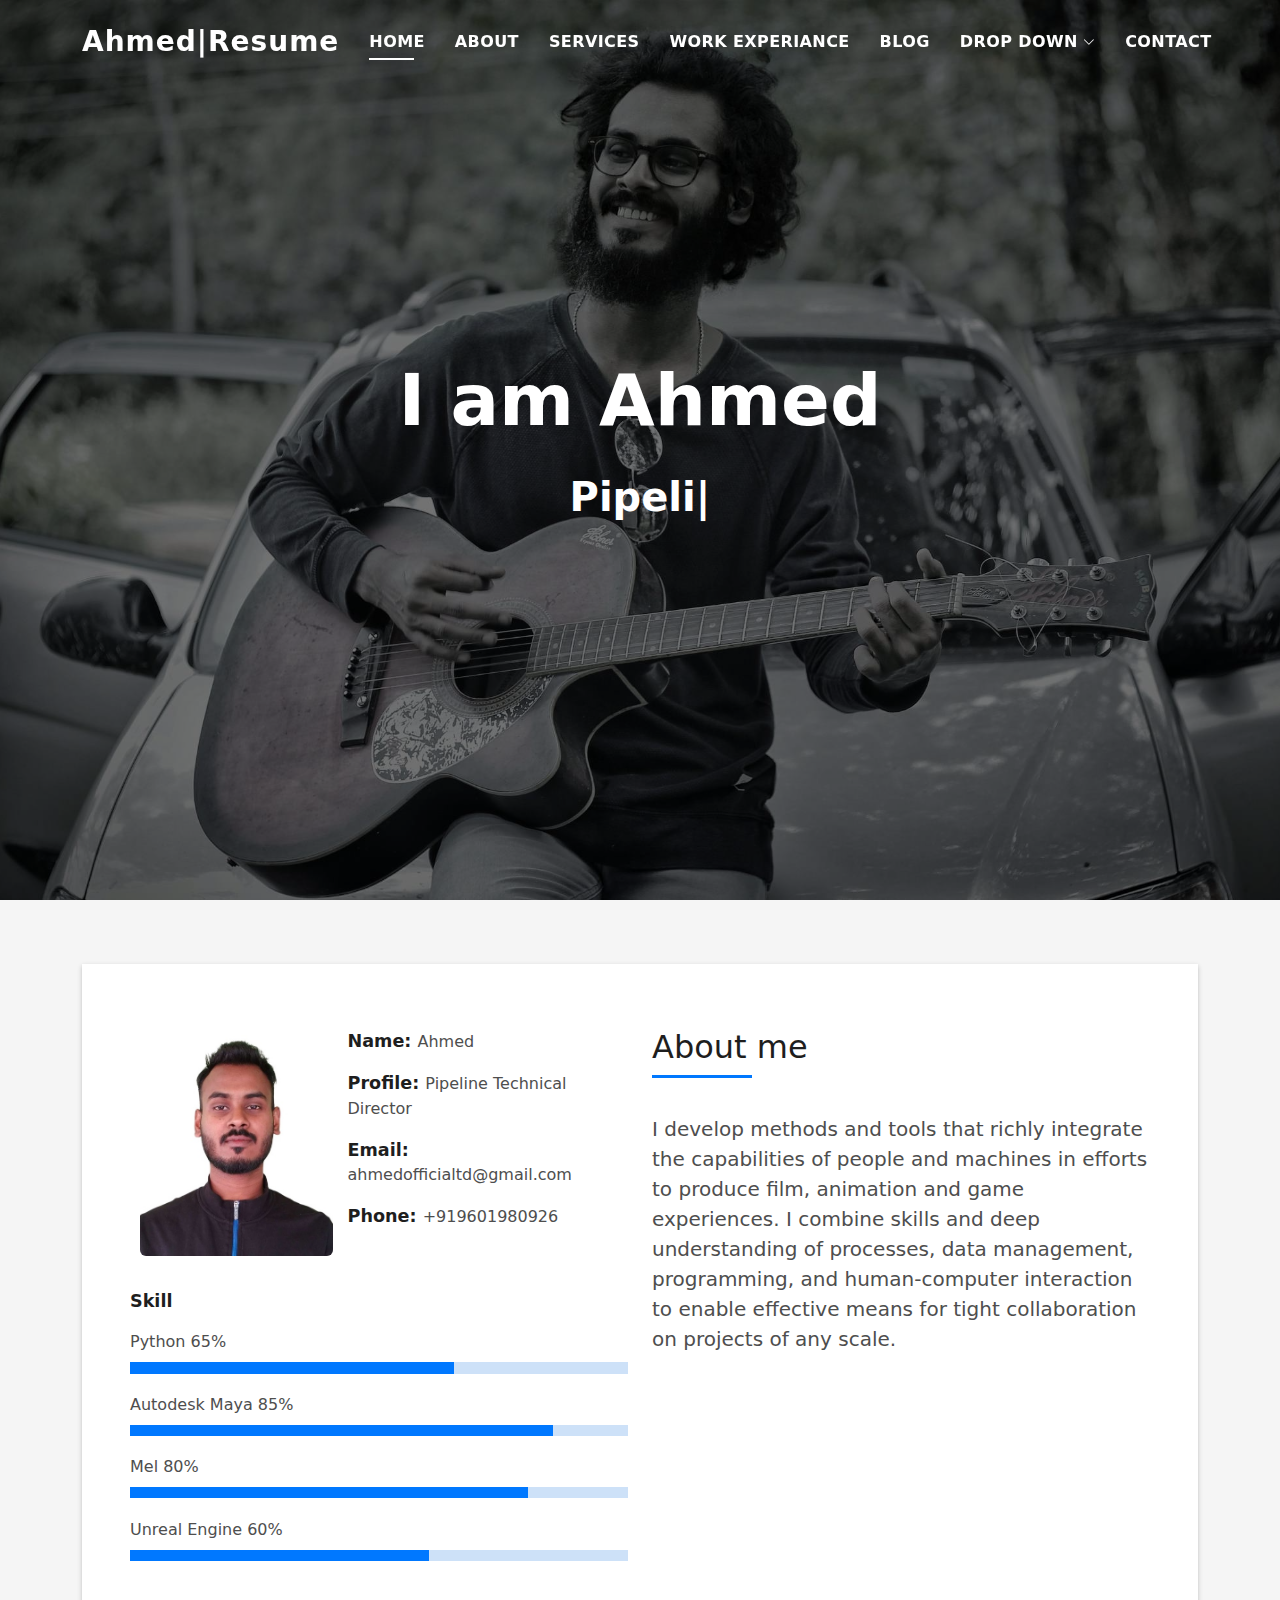
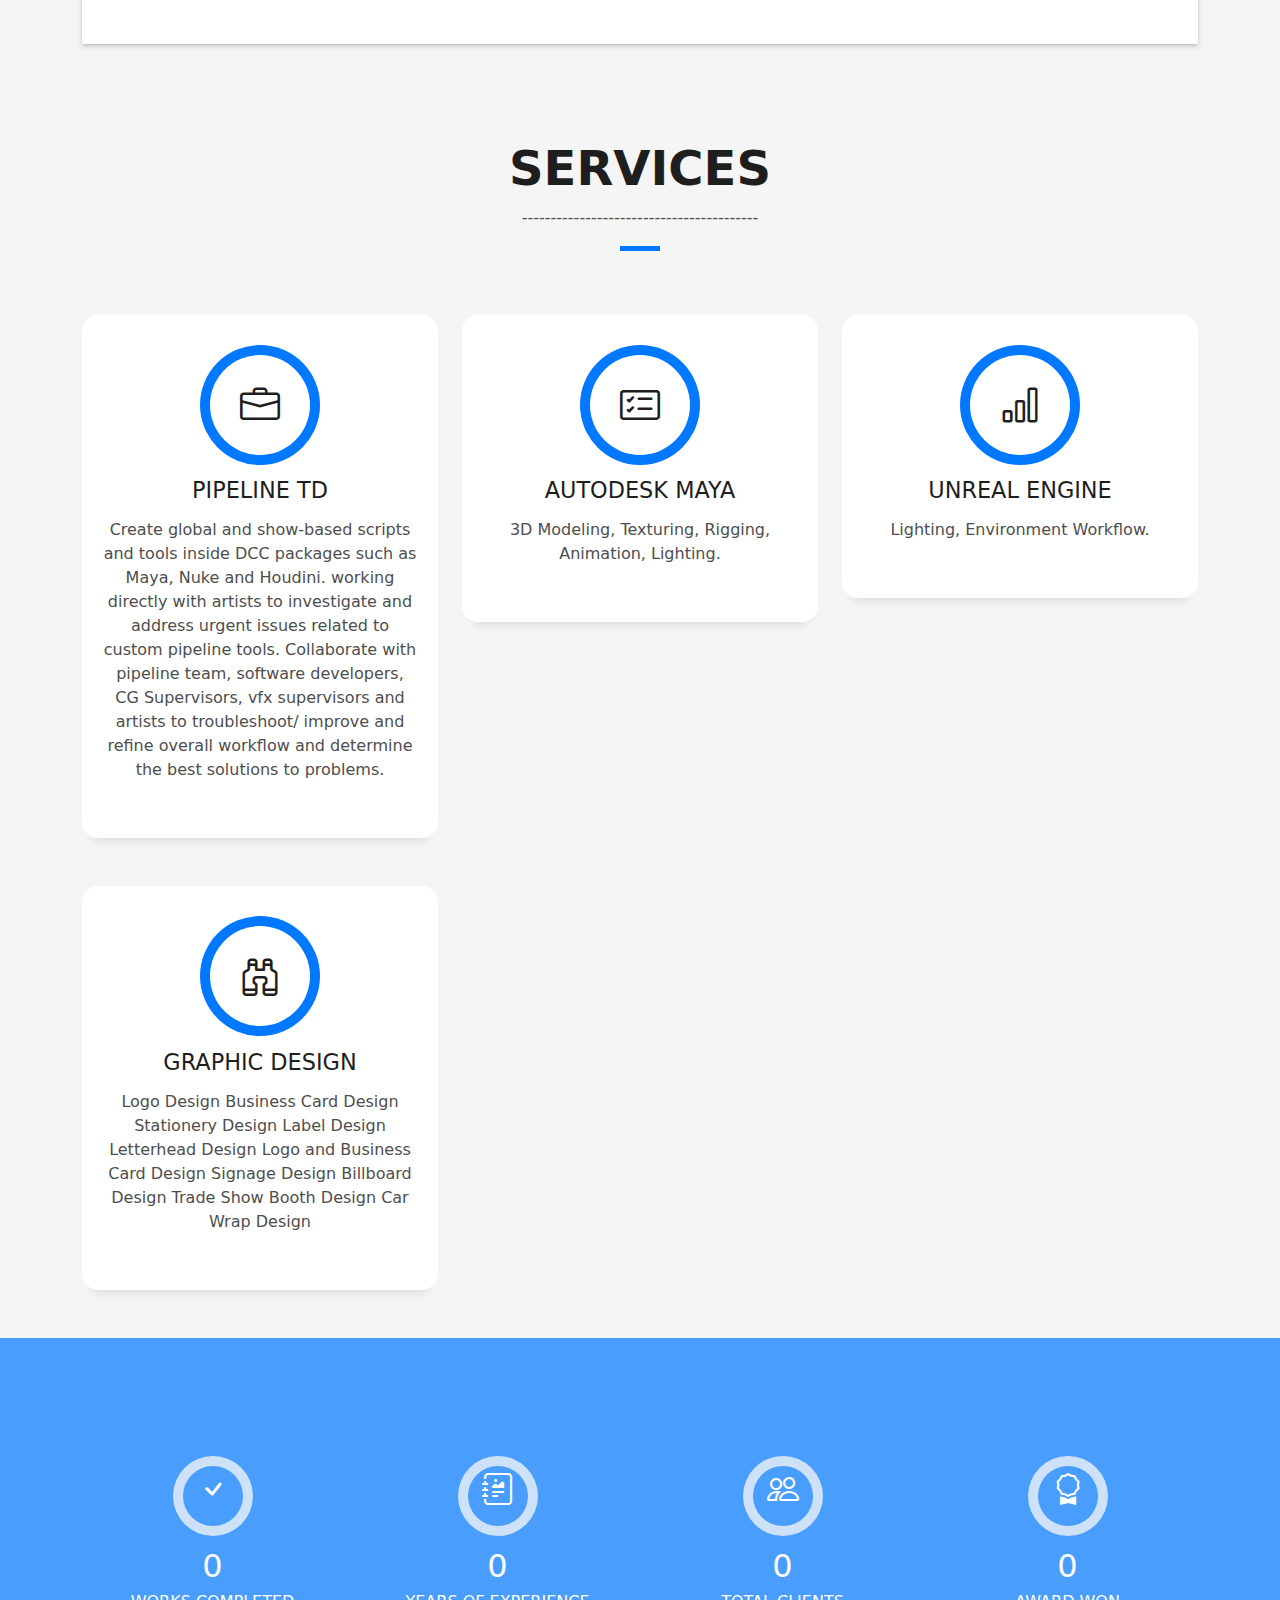
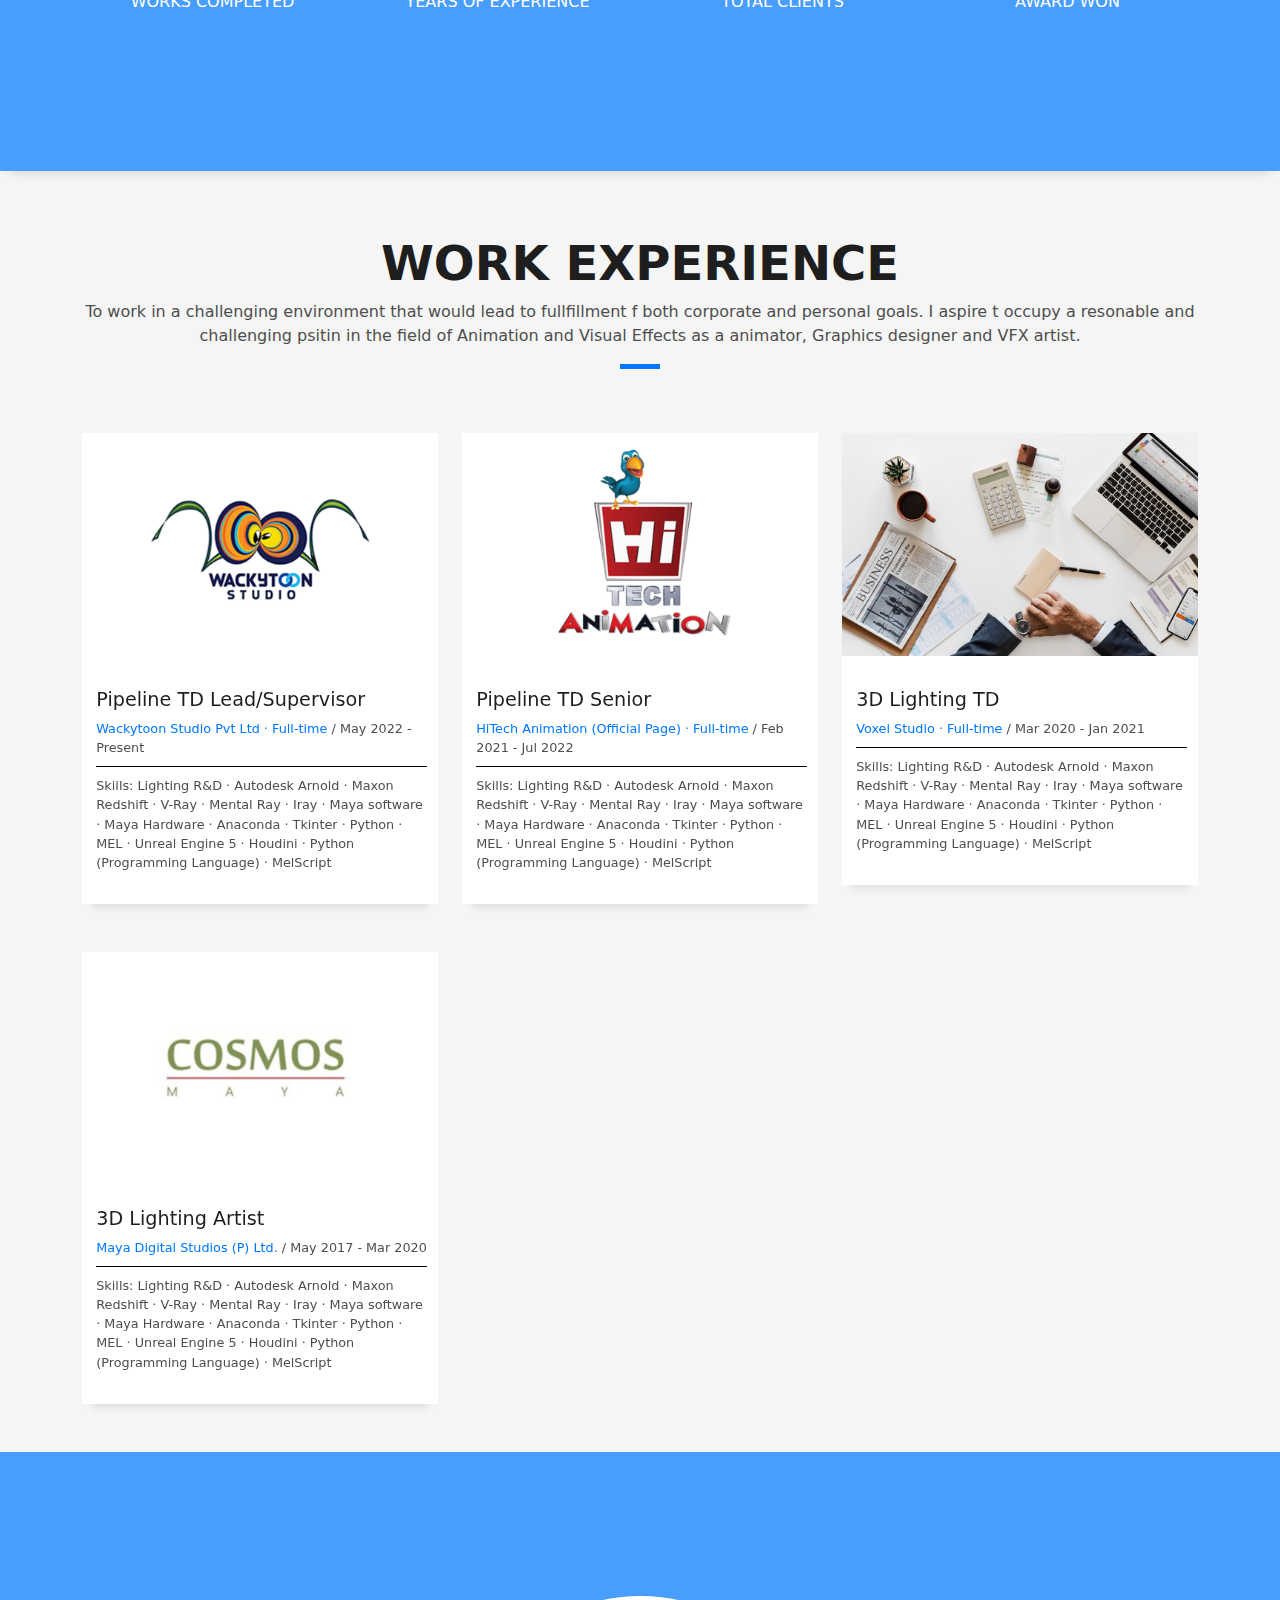
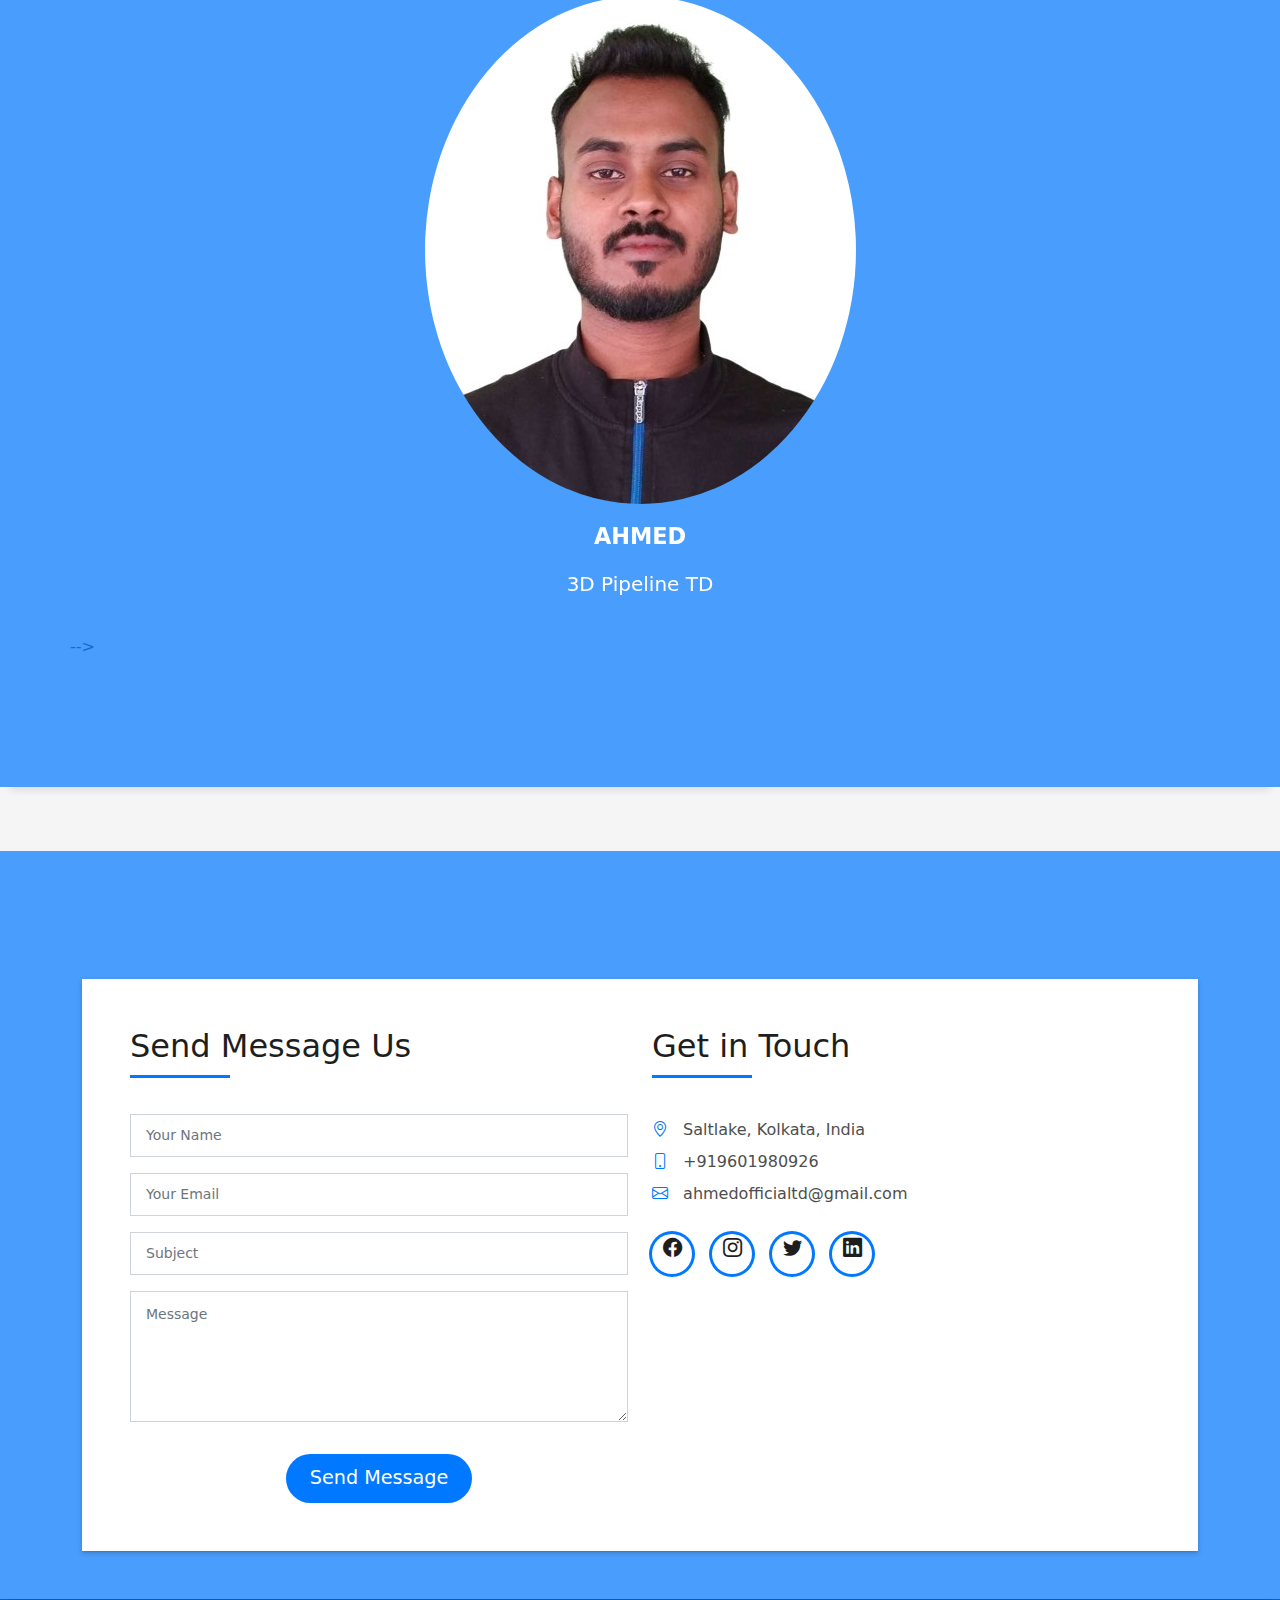
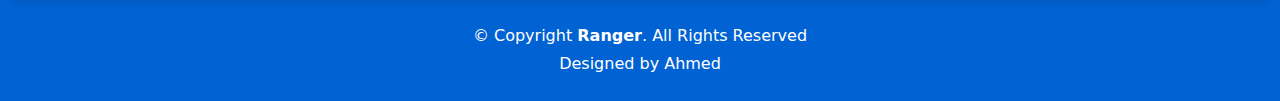
<file: index.html>
<!DOCTYPE html>
<html lang="en">

<head>
  <meta charset="utf-8">
  <meta content="width=device-width, initial-scale=1.0" name="viewport">

  <title>Ahmed CV - Index</title>
  <meta content="" name="description">
  <meta content="" name="keywords">


  <link href="assets/img/favicon.png" rel="icon">
  <link href="assets/img/apple-touch-icon.png" rel="apple-touch-icon">


  <link href="assets/vendor/bootstrap/css/bootstrap.min.css" rel="stylesheet">
  <link href="assets/vendor/bootstrap-icons/bootstrap-icons.css" rel="stylesheet">
  <link href="assets/vendor/glightbox/css/glightbox.min.css" rel="stylesheet">
  <link href="assets/vendor/swiper/swiper-bundle.min.css" rel="stylesheet">
  <link href="assets/css/style.css" rel="stylesheet">

</head>

<body>

  <!-- ======= Header ======= -->
  <header id="header" class="fixed-top">
    <div class="container d-flex align-items-center justify-content-between">

      <h1 class="logo"><a href="index.html">Ahmed|Resume</a></h1>
      

      <nav id="navbar" class="navbar">
        <ul>
          <li><a class="nav-link scrollto active" href="#hero">Home</a></li>
          <li><a class="nav-link scrollto" href="#about">About</a></li>
          <li><a class="nav-link scrollto" href="#services">Services</a></li>
          <li><a class="nav-link scrollto " href="#work">Work Experiance</a></li>
          <li><a class="nav-link scrollto " href="#blog">Blog</a></li>
          <li class="dropdown"><a href="#"><span>Drop Down</span> <i class="bi bi-chevron-down"></i></a>
            <ul>
              <li><a href="#">Drop Down 1</a></li>
              <li class="dropdown"><a href="#"><span>Deep Drop Down</span> <i class="bi bi-chevron-right"></i></a>
                <ul>
                  <li><a href="#">Deep Drop Down 1</a></li>
                  <li><a href="#">Deep Drop Down 2</a></li>
                  <li><a href="#">Deep Drop Down 3</a></li>
                  <li><a href="#">Deep Drop Down 4</a></li>
                  <li><a href="#">Deep Drop Down 5</a></li>
                </ul>
              </li>
              <li><a href="#">Drop Down 2</a></li>
              <li><a href="#">Drop Down 3</a></li>
              <li><a href="#">Drop Down 4</a></li>
            </ul>
          </li>
          <li><a class="nav-link scrollto" href="#contact">Contact</a></li>
        </ul>
        <i class="bi bi-list mobile-nav-toggle"></i>
      </nav>

    </div>
  </header><!-- End Header -->

  <!-- ======= Hero Section ======= -->
  <div id="hero" class="hero route bg-image" style="background-image: url(assets/img/hero-bg.jpg)">
    <div class="overlay-itro"></div>
    <div class="hero-content display-table">
      <div class="table-cell">
        <div class="container">
          <!--<p class="display-6 color-d">Hello, world!</p>-->
          <h1 class="hero-title mb-4">I am Ahmed</h1>
          <p class="hero-subtitle"><span class="typed" data-typed-items="Pipeline TD, Developer, 3D Freelancer,Musician,Graphic Designer"></span></p>
          <!-- <p class="pt-3"><a class="btn btn-primary btn js-scroll px-4" href="#about" role="button">Learn More</a></p> -->
        </div>
      </div>
    </div>
  </div><!-- End Hero Section -->

  <main id="main">

    <!-- ======= About Section ======= -->
    <section id="about" class="about-mf sect-pt4 route">
      <div class="container">
        <div class="row">
          <div class="col-sm-12">
            <div class="box-shadow-full">
              <div class="row">
                <div class="col-md-6">
                  <div class="row">
                    <div class="col-sm-6 col-md-5">
                      <div class="about-img">
                        <img src="assets/img/testimonial-2.jpg" class="img-fluid rounded b-shadow-a" alt="">
                      </div>
                    </div>
                    <div class="col-sm-6 col-md-7">
                      <div class="about-info">
                        <p><span class="title-s">Name: </span> <span>Ahmed</span></p>
                        <p><span class="title-s">Profile: </span> <span>Pipeline Technical Director</span></p>
                        <p><span class="title-s">Email: </span> <span>ahmedofficialtd@gmail.com</span></p>
                        <p><span class="title-s">Phone: </span> <span>+919601980926</span></p>
                      </div>
                    </div>
                  </div>
                  <div class="skill-mf">
                    <p class="title-s">Skill</p>
                    <span>Python</span> <span class="pull-right">65%</span>
                    <div class="progress">
                      <div class="progress-bar" role="progressbar" style="width: 65%;" aria-valuenow="85" aria-valuemin="0" aria-valuemax="100"></div>
                    </div>
                    <span>Autodesk Maya</span> <span class="pull-right">85%</span>
                    <div class="progress">
                      <div class="progress-bar" role="progressbar" style="width: 85%" aria-valuenow="75" aria-valuemin="0" aria-valuemax="100"></div>
                    </div>
                    <span>Mel</span> <span class="pull-right">80%</span>
                    <div class="progress">
                      <div class="progress-bar" role="progressbar" style="width: 80%" aria-valuenow="50" aria-valuemin="0" aria-valuemax="100"></div>
                    </div>
                    <span>Unreal Engine</span> <span class="pull-right">60%</span>
                    <div class="progress">
                      <div class="progress-bar" role="progressbar" style="width: 60%" aria-valuenow="90" aria-valuemin="0" aria-valuemax="100"></div>
                    </div>
                  </div>
                </div>
                <div class="col-md-6">
                  <div class="about-me pt-4 pt-md-0">
                    <div class="title-box-2">
                      <h5 class="title-left">
                        About me
                      </h5>
                    </div>
                    <p class="lead">
                      I develop methods and tools that richly integrate the capabilities of people and machines 
					  in efforts to produce film, animation and game experiences. 
					  I combine skills and deep understanding of processes,
					  data management, programming, and human-computer interaction 
					  to enable effective means for tight collaboration on projects of any scale.
                    </p>
                    </p>
                  </div>
                </div>
              </div>
            </div>
          </div>
        </div>
      </div>
    </section><!-- End About Section -->

    <!-- ======= Services Section ======= -->
    <section id="services" class="services-mf pt-5 route">
      <div class="container">
        <div class="row">
          <div class="col-sm-12">
            <div class="title-box text-center">
              <h3 class="title-a">
                Services
              </h3>
              <p class="subtitle-a">
                -----------------------------------------
              </p>
              <div class="line-mf"></div>
            </div>
          </div>
        </div>
        <div class="row">
          <div class="col-md-4">
            <div class="service-box">
              <div class="service-ico">
                <span class="ico-circle"><i class="bi bi-briefcase"></i></span>
              </div>
              <div class="service-content">
                <h2 class="s-title">Pipeline TD</h2>
                <p class="s-description text-center">
                  Create global and show-based scripts and tools inside DCC packages such as Maya, Nuke and Houdini.
				  working directly with artists to investigate and address urgent issues related to custom pipeline tools.
				  Collaborate with pipeline team, software developers, CG Supervisors, vfx supervisors and artists to troubleshoot/ improve
				  and refine overall workflow and determine the best solutions to problems.
                </p>
              </div>
            </div>
          </div>
          <div class="col-md-4">
            <div class="service-box">
              <div class="service-ico">
                <span class="ico-circle"><i class="bi bi-card-checklist"></i></span>
              </div>
              <div class="service-content">
                <h2 class="s-title">Autodesk Maya</h2>
                <p class="s-description text-center">
                  3D Modeling, Texturing, Rigging, Animation, Lighting.
                </p>
              </div>
            </div>
          </div>
          <div class="col-md-4">
            <div class="service-box">
              <div class="service-ico">
                <span class="ico-circle"><i class="bi bi-bar-chart"></i></span>
              </div>
              <div class="service-content">
                <h2 class="s-title">Unreal Engine</h2>
                <p class="s-description text-center">
                  Lighting, Environment Workflow. 
                </p>
              </div>
            </div>
          </div>
          <div class="col-md-4">
            <div class="service-box">
              <div class="service-ico">
                <span class="ico-circle"><i class="bi bi-binoculars"></i></span>
              </div>
              <div class="service-content">
                <h2 class="s-title">Graphic Design</h2>
                <p class="s-description text-center">
                  Logo Design
				  Business Card Design
				  Stationery Design
			      Label Design
				  Letterhead Design
                  Logo and Business Card Design
                  Signage Design
                  Billboard Design
                  Trade Show Booth Design
                  Car Wrap Design
 
                </p>
              </div>
            </div>
          </div>
          
    </section><!-- End Services Section -->

    <!-- ======= Counter Section ======= -->
    <div class="section-counter paralax-mf bg-image" style="background-image: url(assets/img/counters-bg.jpg)">
      <div class="overlay-mf"></div>
      <div class="container position-relative">
        <div class="row">
          <div class="col-sm-3 col-lg-3">
            <div class="counter-box counter-box pt-4 pt-md-0">
              <div class="counter-ico">
                <span class="ico-circle"><i class="bi bi-check"></i></span>
              </div>
              <div class="counter-num">
                <p data-purecounter-start="0" data-purecounter-end="12" data-purecounter-duration="1" class="counter purecounter"></p>
                <span class="counter-text">WORKS COMPLETED</span>
              </div>
            </div>
          </div>
          <div class="col-sm-3 col-lg-3">
            <div class="counter-box pt-4 pt-md-0">
              <div class="counter-ico">
                <span class="ico-circle"><i class="bi bi-journal-richtext"></i></span>
              </div>
              <div class="counter-num">
                <p data-purecounter-start="0" data-purecounter-end="6.5" data-purecounter-duration="1" class="counter purecounter"></p>
                <span class="counter-text">YEARS OF EXPERIENCE</span>
              </div>
            </div>
          </div>
          <div class="col-sm-3 col-lg-3">
            <div class="counter-box pt-4 pt-md-0">
              <div class="counter-ico">
                <span class="ico-circle"><i class="bi bi-people"></i></span>
              </div>
              <div class="counter-num">
                <p data-purecounter-start="0" data-purecounter-end="5" data-purecounter-duration="1" class="counter purecounter"></p>
                <span class="counter-text">TOTAL CLIENTS</span>
              </div>
            </div>
          </div>
          <div class="col-sm-3 col-lg-3">
            <div class="counter-box pt-4 pt-md-0">
              <div class="counter-ico">
                <span class="ico-circle"><i class="bi bi-award"></i></span>
              </div>
              <div class="counter-num">
                <p data-purecounter-start="0" data-purecounter-end="0" data-purecounter-duration="1" class="counter purecounter"></p>
                <span class="counter-text">AWARD WON</span>
              </div>
            </div>
          </div>
        </div>
      </div>
    </div><!-- End Counter Section -->

        <!-- ======= Portfolio Section ======= -->
    <section id="work" class="portfolio-mf sect-pt4 route">
      <div class="container">
        <div class="row">
          <div class="col-sm-12">
            <div class="title-box text-center">
              <h3 class="title-a">
                Work Experience
              </h3>
              <p class="subtitle-a">
                To work in a challenging environment that would lead to fullfillment f both corporate and personal goals. I aspire t occupy a resonable and challenging psitin in the field of Animation and Visual Effects as a animator, Graphics designer and VFX artist.
              </p>
              <div class="line-mf"></div>
            </div>
          </div>
        </div>
        <div class="row">
          <div class="col-md-4">
            <div class="work-box">
              <a href="assets/img/wt_logo.png" data-gallery="portfolioGallery" class="portfolio-lightbox">
                <div class="work-img">
                  <img src="assets/img/wt_logo.png" alt="" class="img-fluid">
                </div>
              </a>
              <div class="work-content">
                <div class="row">
                  <div class="col-sm-12">
                    <h2 class="w-title">Pipeline TD Lead/Supervisor</h2>
                    <div class="w-more">
                      <span class="w-ctegory">Wackytoon Studio Pvt Ltd · Full-time</span> / <span class="w-date">May 2022 - Present</span>
                      <p style="border-top: 1px solid black; margin-top: 9px; padding-top: 9px">
                      	Skills: Lighting R&D · Autodesk Arnold · Maxon Redshift · V-Ray · Mental Ray · Iray · Maya software · Maya Hardware · Anaconda · Tkinter · Python · MEL · Unreal Engine 5 · Houdini · Python (Programming Language) · MelScript
                      </p>
                    </div>
                  </div>
                </div>
              </div>
            </div>
          </div>
          <div class="col-md-4">
            <div class="work-box">
              <a href="assets/img/hitech.png" data-gallery="portfolioGallery" class="portfolio-lightbox">
                <div class="work-img">
                  <img src="assets/img/hitech.png" alt="" class="img-fluid">
                </div>
              </a>
              <div class="work-content">
                <div class="row">
                  <div class="col-sm-12">
                    <h2 class="w-title">Pipeline TD Senior</h2>
                    <div class="w-more">
                      <span class="w-ctegory">HiTech Animation (Official Page) · Full-time</span> / <span class="w-date">Feb 2021 - Jul 2022</span>

                      <p style="border-top: 1px solid black; margin-top: 9px; padding-top: 9px">
                      	Skills: Lighting R&D · Autodesk Arnold · Maxon Redshift · V-Ray · Mental Ray · Iray · Maya software · Maya Hardware · Anaconda · Tkinter · Python · MEL · Unreal Engine 5 · Houdini · Python (Programming Language) · MelScript
                      </p>
                    </div>
                  </div>
                  
                </div>
              </div>
            </div>
          </div>

          <div class="col-md-4">
            <div class="work-box">
              <a href="assets/img/work-3.jpg" data-gallery="portfolioGallery" class="portfolio-lightbox">
                <div class="work-img">
                  <img src="assets/img/work-3.jpg" alt="" class="img-fluid">
                </div>
              </a>
              <div class="work-content">
                <div class="row">
                  <div class="col-sm-12">
                    <h2 class="w-title">3D Lighting TD</h2>
                    <div class="w-more">
                      <span class="w-ctegory">Voxel Studio · Full-time</span> / <span class="w-date">Mar 2020 - Jan 2021</span>

                      <p style="border-top: 1px solid black; margin-top: 9px; padding-top: 9px">
                      	Skills: Lighting R&D · Autodesk Arnold · Maxon Redshift · V-Ray · Mental Ray · Iray · Maya software · Maya Hardware · Anaconda · Tkinter · Python · MEL · Unreal Engine 5 · Houdini · Python (Programming Language) · MelScript
                      </p>
                    </div>
                  </div>
                  
                </div>
              </div>
            </div>
          </div>

          <div class="col-md-4">
            <div class="work-box">
              <a href="assets/img/maya.jpg" data-gallery="portfolioGallery" class="portfolio-lightbox">
                <div class="work-img">
                  <img src="assets/img/maya.jpg" alt="" class="img-fluid">
                </div>
              </a>
              <div class="work-content">
                <div class="row">
                  <div class="col-sm-12">
                    <h2 class="w-title">3D Lighting Artist</h2>
                    <div class="w-more">
                      <span class="w-ctegory">Maya Digital Studios (P) Ltd.</span> / <span class="w-date">May 2017 - Mar 2020</span>

                      <p style="border-top: 1px solid black; margin-top: 9px; padding-top: 9px">
                      	Skills: Lighting R&D · Autodesk Arnold · Maxon Redshift · V-Ray · Mental Ray · Iray · Maya software · Maya Hardware · Anaconda · Tkinter · Python · MEL · Unreal Engine 5 · Houdini · Python (Programming Language) · MelScript
                      </p>
                    </div>
                  </div>
                  
                </div>
              </div>
            </div>
          </div>
          

        </div>
      </div>
    </section><!-- End Portfolio Section -->


    <!-- ======= Testimonials Section ======= -->
    <div class="testimonials paralax-mf bg-image" style="background-image: url(assets/img/overlay-bg.jpg)">
      <div class="overlay-mf"></div>
      <div class="container">
        <div class="row">
          <div class="col-md-12">

            <div class="testimonials-slider swiper" data-aos="fade-up" data-aos-delay="100">
              <div class="swiper-wrapper">

                <div class="swiper-slide">
                  <div class="testimonial-box">
                    <div class="author-test">
                      <img src="assets/img/testimonial-2.jpg" alt="" class="rounded-circle b-shadow-a">
                      <span class="author">Ahmed</span>
                    </div>
                    <div class="content-test">
                      <p class="description lead">
                        3D Pipeline TD
                      </p>
                    </div>
                  </div>
                </div>

              
              </div>
              <div class="swiper-pagination"></div>
            </div>

            
          
        </div> -->
          </div>
        </div>
      </div>
    </div><!-- End Testimonials Section -->


    <!-- ======= Contact Section ======= -->
    <section id="contact" class="paralax-mf footer-paralax bg-image sect-mt4 route" style="background-image: url(assets/img/overlay-bg.jpg)">
      <div class="overlay-mf"></div>
      <div class="container">
        <div class="row">
          <div class="col-sm-12">
            <div class="contact-mf">
              <div id="contact" class="box-shadow-full">
                <div class="row">
                  <div class="col-md-6">
                    <div class="title-box-2">
                      <h5 class="title-left">
                        Send Message Us
                      </h5>
                    </div>
                    <div>
                      <form action="forms/contact.php" method="post" role="form" class="php-email-form">
                        <div class="row">
                          <div class="col-md-12 mb-3">
                            <div class="form-group">
                              <input type="text" name="name" class="form-control" id="name" placeholder="Your Name" required>
                            </div>
                          </div>
                          <div class="col-md-12 mb-3">
                            <div class="form-group">
                              <input type="email" class="form-control" name="email" id="email" placeholder="Your Email" required>
                            </div>
                          </div>
                          <div class="col-md-12 mb-3">
                            <div class="form-group">
                              <input type="text" class="form-control" name="subject" id="subject" placeholder="Subject" required>
                            </div>
                          </div>
                          <div class="col-md-12">
                            <div class="form-group">
                              <textarea class="form-control" name="message" rows="5" placeholder="Message" required></textarea>
                            </div>
                          </div>
                          <div class="col-md-12 text-center my-3">
                            <div class="loading">Loading</div>
                            <div class="error-message"></div>
                            <div class="sent-message">Your message has been sent. Thank you!</div>
                          </div>
                          <div class="col-md-12 text-center">
                            <button type="submit" class="button button-a button-big button-rouded">Send Message</button>
                          </div>
                        </div>
                      </form>
                    </div>
                  </div>
                  <div class="col-md-6">
                    <div class="title-box-2 pt-4 pt-md-0">
                      <h5 class="title-left">
                        Get in Touch
                      </h5>
                    </div>
                    <div class="more-info">
                      <p class="lead">
                      </p>
                      <ul class="list-ico">
                        <li><span class="bi bi-geo-alt"></span> Saltlake, Kolkata, India</li>
                        <li><span class="bi bi-phone"></span> +919601980926</li>
                        <li><span class="bi bi-envelope"></span> ahmedofficialtd@gmail.com</li>
                      </ul>
                    </div>
                    <div class="socials">
                      <ul>
                        <li><a href=""><span class="ico-circle"><i class="bi bi-facebook"></i></span></a></li>
                        <li><a href=""><span class="ico-circle"><i class="bi bi-instagram"></i></span></a></li>
                        <li><a href=""><span class="ico-circle"><i class="bi bi-twitter"></i></span></a></li>
                        <li><a href=""><span class="ico-circle"><i class="bi bi-linkedin"></i></span></a></li>
                      </ul>
                    </div>
                  </div>
                </div>
              </div>
            </div>
          </div>
        </div>
      </div>
    </section><!-- End Contact Section -->

  </main><!-- End #main -->

  <!-- ======= Footer ======= -->
  <footer>
    <div class="container">
      <div class="row">
        <div class="col-sm-12">
          <div class="copyright-box">
            <p class="copyright">&copy; Copyright <strong>Ranger</strong>. All Rights Reserved</p>
            <div class="credits">
              <!--
              
            -->
              Designed by Ahmed</a>
            </div>
          </div>
        </div>
      </div>
    </div>
  </footer><!-- End  Footer -->

  <div id="preloader"></div>
  <a href="#" class="back-to-top d-flex align-items-center justify-content-center"><i class="bi bi-arrow-up-short"></i></a>

  <!-- Vendor JS Files -->
  <script src="assets/vendor/purecounter/purecounter_vanilla.js"></script>
  <script src="assets/vendor/bootstrap/js/bootstrap.bundle.min.js"></script>
  <script src="assets/vendor/glightbox/js/glightbox.min.js"></script>
  <script src="assets/vendor/swiper/swiper-bundle.min.js"></script>
  <script src="assets/vendor/typed.js/typed.min.js"></script>
  <script src="assets/vendor/php-email-form/validate.js"></script>

  <!-- Template Main JS File -->
  <script src="assets/js/main.js"></script>

</body>

</html>
</file>
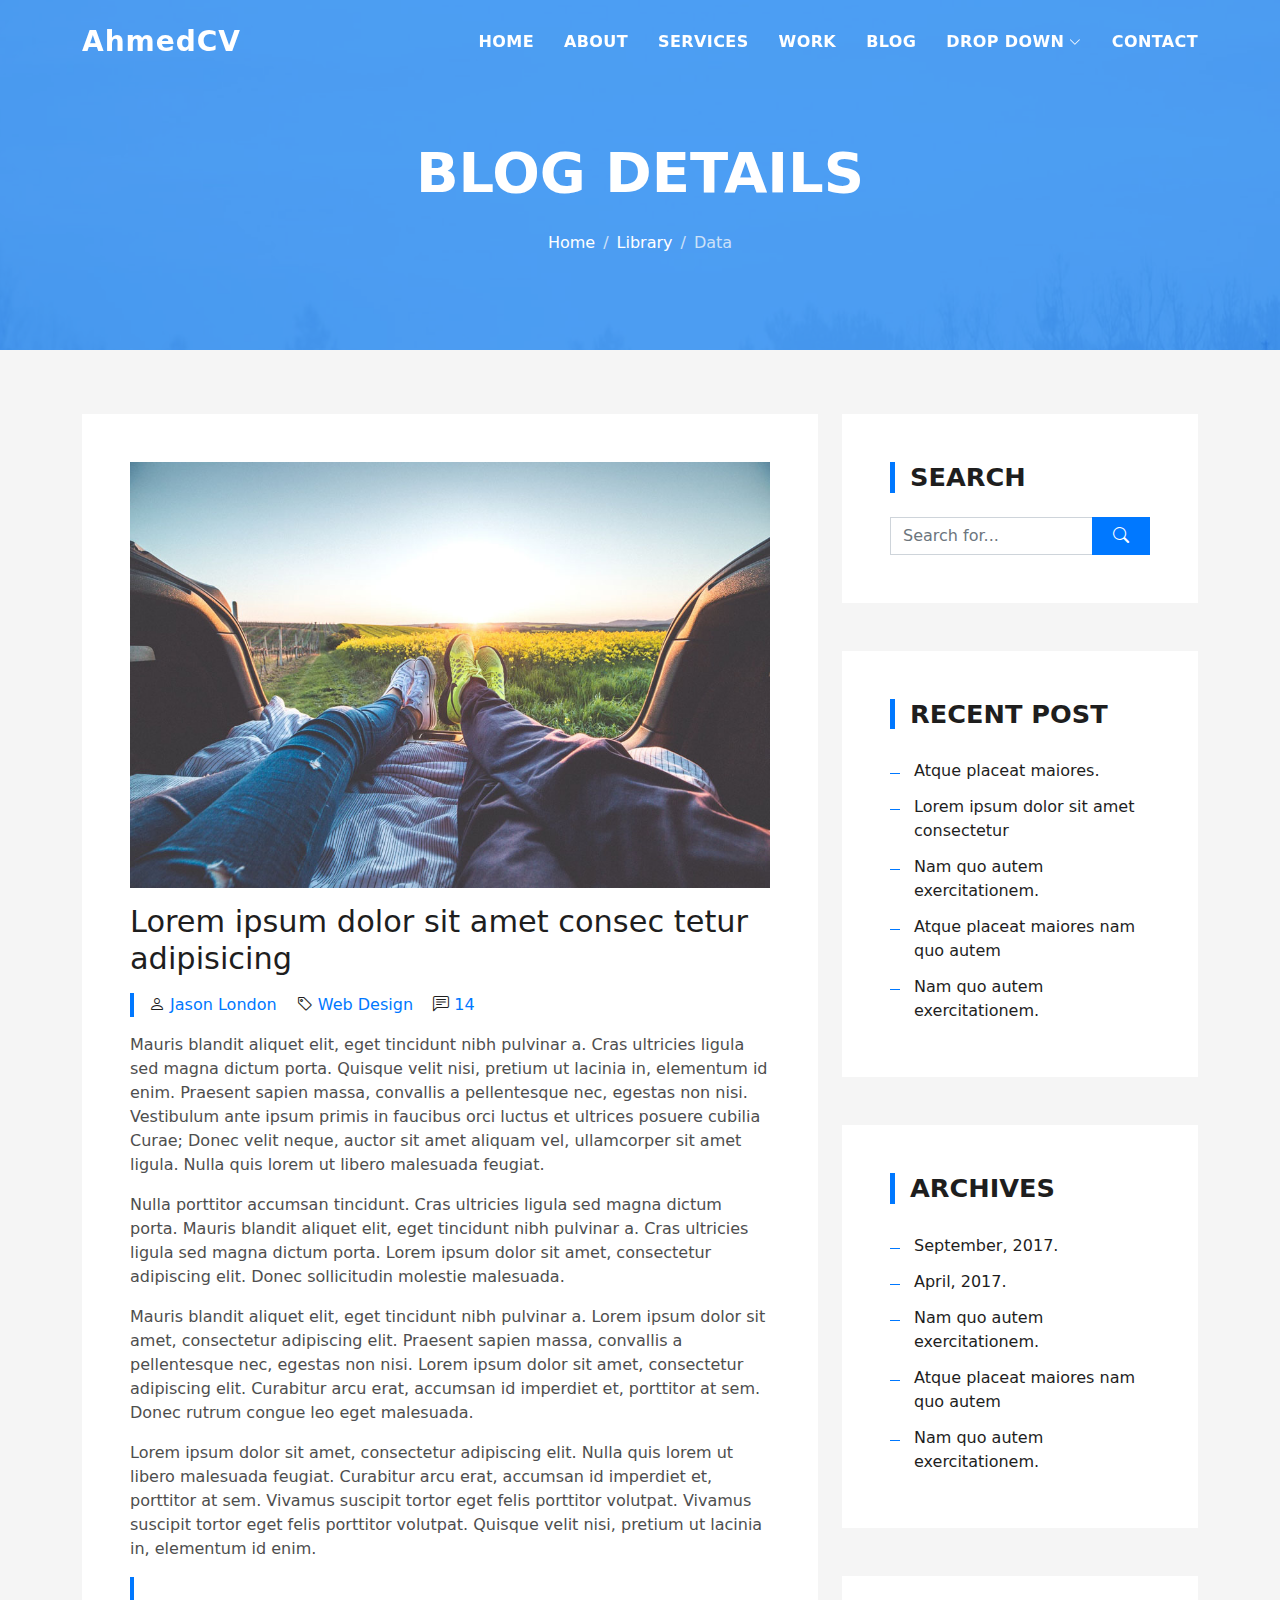
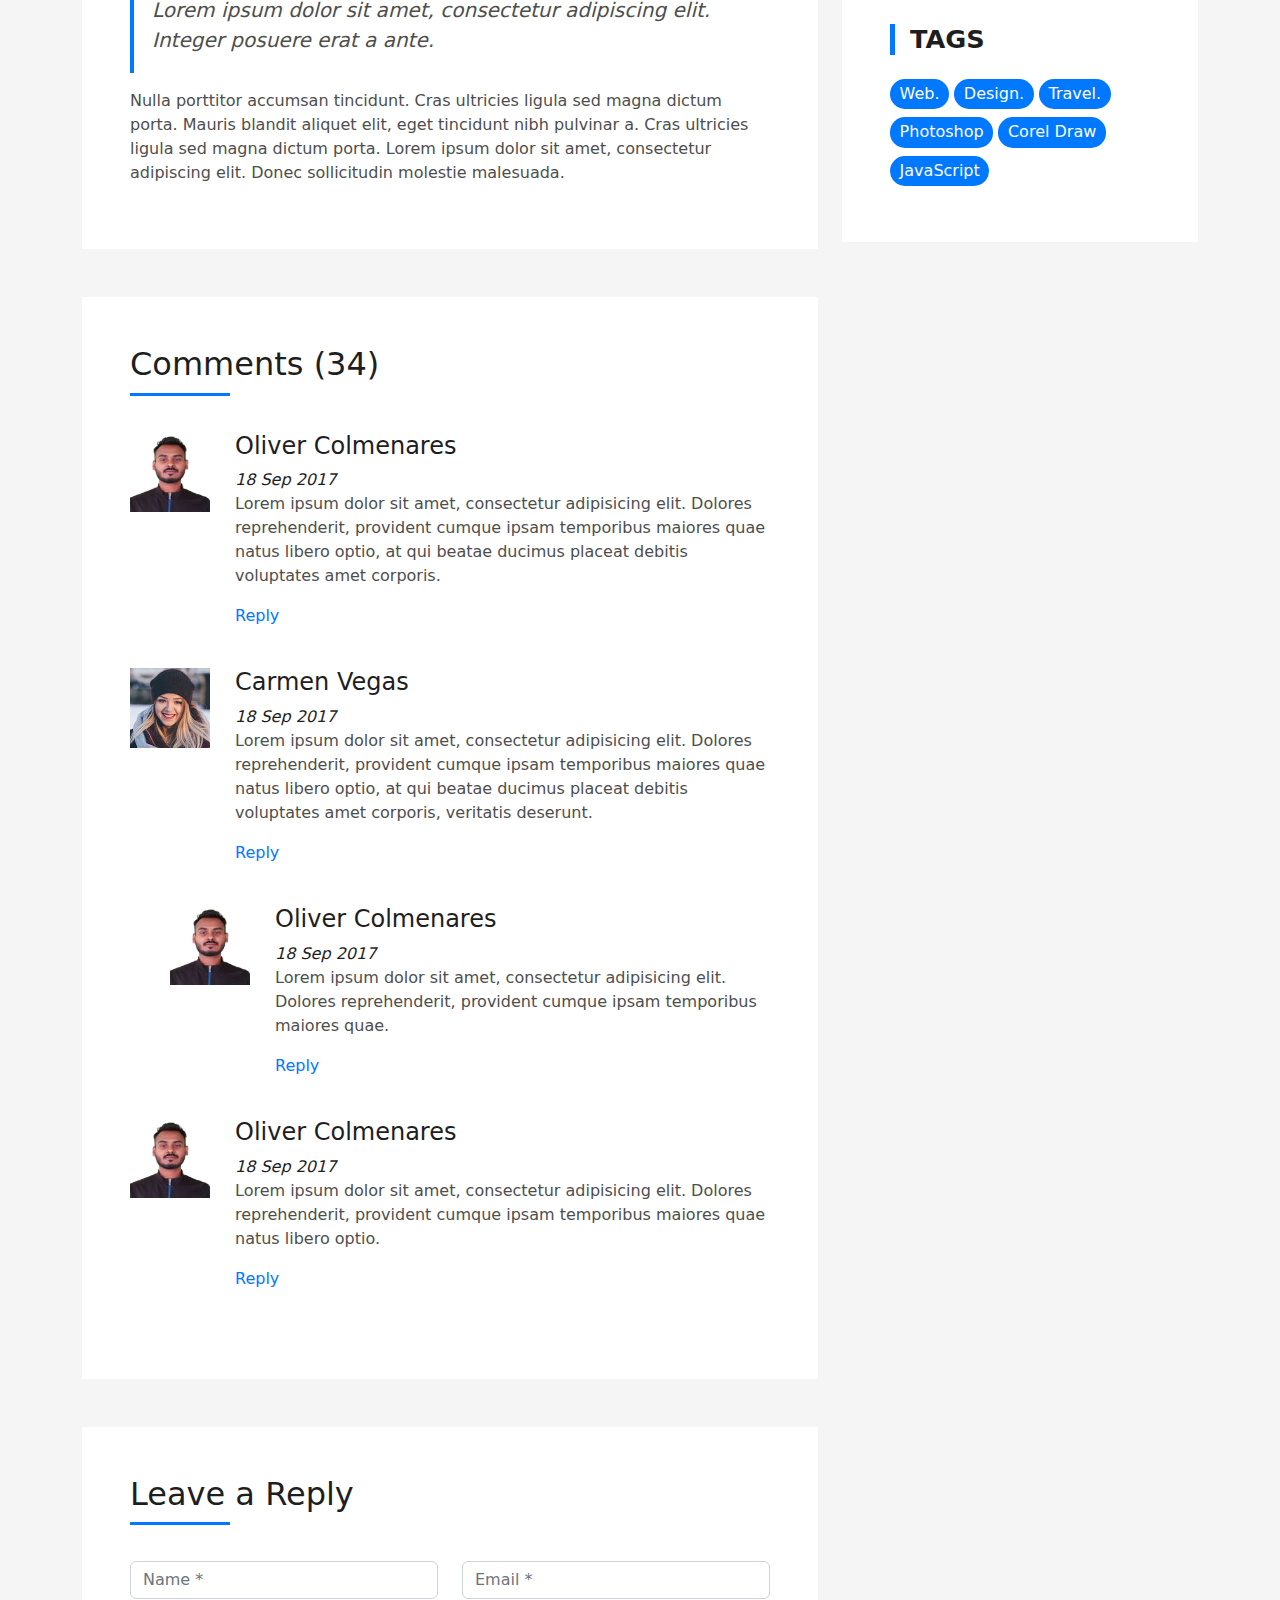
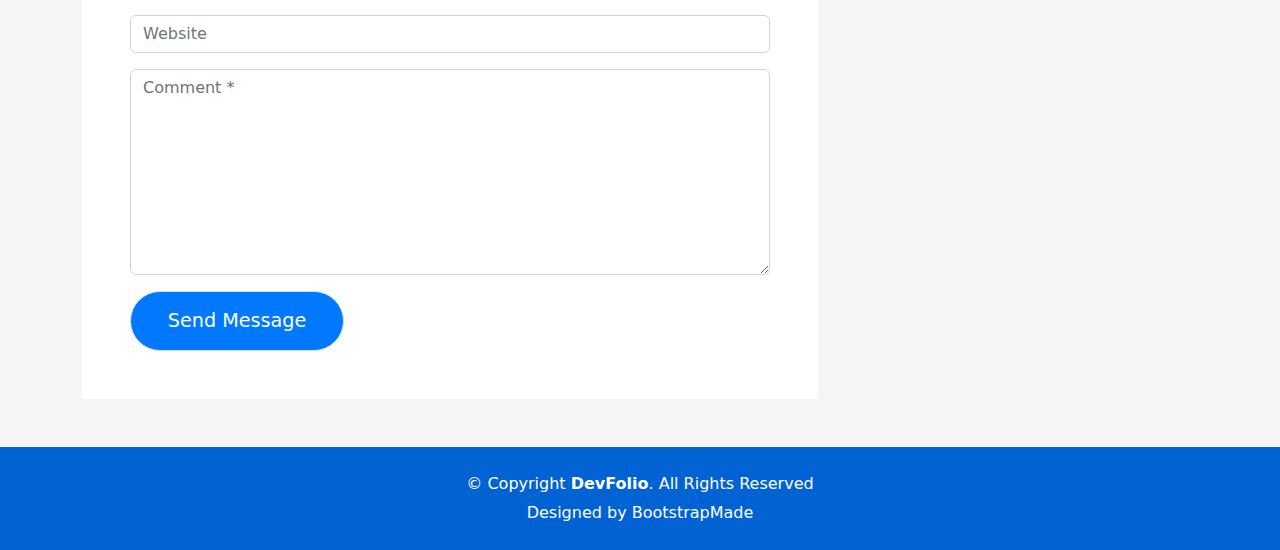
<file: blog-single.html>
<!DOCTYPE html>
<html lang="en">

<head>
  <meta charset="utf-8">
  <meta content="width=device-width, initial-scale=1.0" name="viewport">

  <title>Ahmed CV</title>
  <meta content="" name="description">
  <meta content="" name="keywords">

  <!-- Favicons -->
  <link href="assets/img/favicon.png" rel="icon">
  <link href="assets/img/apple-touch-icon.png" rel="apple-touch-icon">

  <!-- Vendor CSS Files -->
  <link href="assets/vendor/bootstrap/css/bootstrap.min.css" rel="stylesheet">
  <link href="assets/vendor/bootstrap-icons/bootstrap-icons.css" rel="stylesheet">
  <link href="assets/vendor/glightbox/css/glightbox.min.css" rel="stylesheet">
  <link href="assets/vendor/swiper/swiper-bundle.min.css" rel="stylesheet">

  <!-- Template Main CSS File -->
  <link href="assets/css/style.css" rel="stylesheet">

  <!-- =======================================================
  * Template Name: DevFolio - v4.8.1
  * Template URL: https://bootstrapmade.com/devfolio-bootstrap-portfolio-html-template/
  * Author: BootstrapMade.com
  * License: https://bootstrapmade.com/license/
  ======================================================== -->
</head>

<body>

  <!-- ======= Header ======= -->
  <header id="header" class="fixed-top">
    <div class="container d-flex align-items-center justify-content-between">

      <h1 class="logo"><a href="index.html">AhmedCV</a></h1>
      <!-- Uncomment below if you prefer to use an image logo -->
      <!-- <a href="index.html" class="logo"><img src="assets/img/logo.png" alt="" class="img-fluid"></a>-->

      <nav id="navbar" class="navbar">
        <ul>
          <li><a class="nav-link scrollto " href="#hero">Home</a></li>
          <li><a class="nav-link scrollto" href="#about">About</a></li>
          <li><a class="nav-link scrollto" href="#services">Services</a></li>
          <li><a class="nav-link scrollto " href="#work">Work</a></li>
          <li><a class="nav-link scrollto " href="#blog">Blog</a></li>
          <li class="dropdown"><a href="#"><span>Drop Down</span> <i class="bi bi-chevron-down"></i></a>
            <ul>
              <li><a href="#">Drop Down 1</a></li>
              <li class="dropdown"><a href="#"><span>Deep Drop Down</span> <i class="bi bi-chevron-right"></i></a>
                <ul>
                  <li><a href="#">Deep Drop Down 1</a></li>
                  <li><a href="#">Deep Drop Down 2</a></li>
                  <li><a href="#">Deep Drop Down 3</a></li>
                  <li><a href="#">Deep Drop Down 4</a></li>
                  <li><a href="#">Deep Drop Down 5</a></li>
                </ul>
              </li>
              <li><a href="#">Drop Down 2</a></li>
              <li><a href="#">Drop Down 3</a></li>
              <li><a href="#">Drop Down 4</a></li>
            </ul>
          </li>
          <li><a class="nav-link scrollto" href="#contact">Contact</a></li>
        </ul>
        <i class="bi bi-list mobile-nav-toggle"></i>
      </nav><!-- .navbar -->

    </div>
  </header><!-- End Header -->

  <div class="hero hero-single route bg-image" style="background-image: url(assets/img/overlay-bg.jpg)">
    <div class="overlay-mf"></div>
    <div class="hero-content display-table">
      <div class="table-cell">
        <div class="container">
          <h2 class="hero-title mb-4">Blog Details</h2>
          <ol class="breadcrumb d-flex justify-content-center">
            <li class="breadcrumb-item">
              <a href="#">Home</a>
            </li>
            <li class="breadcrumb-item">
              <a href="#">Library</a>
            </li>
            <li class="breadcrumb-item active">Data</li>
          </ol>
        </div>
      </div>
    </div>
  </div>

  <main id="main">

    <!-- ======= Blog Single Section ======= -->
    <section class="blog-wrapper sect-pt4" id="blog">
      <div class="container">
        <div class="row">
          <div class="col-md-8">
            <div class="post-box">
              <div class="post-thumb">
                <img src="assets/img/post-1.jpg" class="img-fluid" alt="">
              </div>
              <div class="post-meta">
                <h1 class="article-title">Lorem ipsum dolor sit amet consec tetur adipisicing</h1>
                <ul>
                  <li>
                    <span class="bi bi-person"></span>
                    <a href="#">Jason London</a>
                  </li>
                  <li>
                    <span class="bi bi-tag"></span>
                    <a href="#">Web Design</a>
                  </li>
                  <li>
                    <span class="bi bi-chat-left-text"></span>
                    <a href="#">14</a>
                  </li>
                </ul>
              </div>
              <div class="article-content">
                <p>
                  Mauris blandit aliquet elit, eget tincidunt nibh pulvinar a. Cras ultricies ligula sed magna dictum
                  porta. Quisque velit
                  nisi, pretium ut lacinia in, elementum id enim. Praesent sapien massa, convallis a pellentesque
                  nec, egestas non nisi. Vestibulum ante ipsum primis in faucibus orci luctus et ultrices posuere
                  cubilia Curae; Donec velit neque, auctor sit amet aliquam vel, ullamcorper sit amet ligula.
                  Nulla quis lorem ut libero malesuada feugiat.
                </p>
                <p>
                  Nulla porttitor accumsan tincidunt. Cras ultricies ligula sed magna dictum porta. Mauris blandit
                  aliquet elit, eget tincidunt
                  nibh pulvinar a. Cras ultricies ligula sed magna dictum porta. Lorem ipsum dolor sit amet,
                  consectetur adipiscing elit. Donec sollicitudin molestie malesuada.
                </p>
                <p>
                  Mauris blandit aliquet elit, eget tincidunt nibh pulvinar a. Lorem ipsum dolor sit amet, consectetur
                  adipiscing elit. Praesent
                  sapien massa, convallis a pellentesque nec, egestas non nisi. Lorem ipsum dolor sit amet,
                  consectetur adipiscing elit. Curabitur arcu erat, accumsan id imperdiet et, porttitor at
                  sem. Donec rutrum congue leo eget malesuada.
                </p>
                <p>
                  Lorem ipsum dolor sit amet, consectetur adipiscing elit. Nulla quis lorem ut libero malesuada feugiat.
                  Curabitur arcu erat,
                  accumsan id imperdiet et, porttitor at sem. Vivamus suscipit tortor eget felis porttitor
                  volutpat. Vivamus suscipit tortor eget felis porttitor volutpat. Quisque velit nisi, pretium
                  ut lacinia in, elementum id enim.
                </p>
                <blockquote class="blockquote">
                  <p class="mb-0">Lorem ipsum dolor sit amet, consectetur adipiscing elit. Integer posuere erat a ante.</p>
                </blockquote>
                <p>
                  Nulla porttitor accumsan tincidunt. Cras ultricies ligula sed magna dictum porta. Mauris blandit
                  aliquet elit, eget tincidunt
                  nibh pulvinar a. Cras ultricies ligula sed magna dictum porta. Lorem ipsum dolor sit amet,
                  consectetur adipiscing elit. Donec sollicitudin molestie malesuada.
                </p>
              </div>
            </div>
            <div class="box-comments">
              <div class="title-box-2">
                <h4 class="title-comments title-left">Comments (34)</h4>
              </div>
              <ul class="list-comments">
                <li>
                  <div class="comment-avatar">
                    <img src="assets/img/testimonial-2.jpg" alt="">
                  </div>
                  <div class="comment-details">
                    <h4 class="comment-author">Oliver Colmenares</h4>
                    <span>18 Sep 2017</span>
                    <p>
                      Lorem ipsum dolor sit amet, consectetur adipisicing elit. Dolores reprehenderit, provident cumque
                      ipsam temporibus maiores
                      quae natus libero optio, at qui beatae ducimus placeat debitis voluptates amet corporis.
                    </p>
                    <a href="3">Reply</a>
                  </div>
                </li>
                <li>
                  <div class="comment-avatar">
                    <img src="assets/img/testimonial-4.jpg" alt="">
                  </div>
                  <div class="comment-details">
                    <h4 class="comment-author">Carmen Vegas</h4>
                    <span>18 Sep 2017</span>
                    <p>
                      Lorem ipsum dolor sit amet, consectetur adipisicing elit. Dolores reprehenderit, provident cumque
                      ipsam temporibus maiores
                      quae natus libero optio, at qui beatae ducimus placeat debitis voluptates amet corporis,
                      veritatis deserunt.
                    </p>
                    <a href="3">Reply</a>
                  </div>
                </li>
                <li class="comment-children">
                  <div class="comment-avatar">
                    <img src="assets/img/testimonial-2.jpg" alt="">
                  </div>
                  <div class="comment-details">
                    <h4 class="comment-author">Oliver Colmenares</h4>
                    <span>18 Sep 2017</span>
                    <p>
                      Lorem ipsum dolor sit amet, consectetur adipisicing elit. Dolores reprehenderit, provident cumque
                      ipsam temporibus maiores
                      quae.
                    </p>
                    <a href="3">Reply</a>
                  </div>
                </li>
                <li>
                  <div class="comment-avatar">
                    <img src="assets/img/testimonial-2.jpg" alt="">
                  </div>
                  <div class="comment-details">
                    <h4 class="comment-author">Oliver Colmenares</h4>
                    <span>18 Sep 2017</span>
                    <p>
                      Lorem ipsum dolor sit amet, consectetur adipisicing elit. Dolores reprehenderit, provident cumque
                      ipsam temporibus maiores
                      quae natus libero optio.
                    </p>
                    <a href="3">Reply</a>
                  </div>
                </li>
              </ul>
            </div>
            <div class="form-comments">
              <div class="title-box-2">
                <h3 class="title-left">
                  Leave a Reply
                </h3>
              </div>
              <form class="form-mf">
                <div class="row">
                  <div class="col-md-6 mb-3">
                    <div class="form-group">
                      <input type="text" class="form-control input-mf" id="inputName" placeholder="Name *" required>
                    </div>
                  </div>
                  <div class="col-md-6 mb-3">
                    <div class="form-group">
                      <input type="email" class="form-control input-mf" id="inputEmail1" placeholder="Email *" required>
                    </div>
                  </div>
                  <div class="col-md-12 mb-3">
                    <div class="form-group">
                      <input type="url" class="form-control input-mf" id="inputUrl" placeholder="Website">
                    </div>
                  </div>
                  <div class="col-md-12 mb-3">
                    <div class="form-group">
                      <textarea id="textMessage" class="form-control input-mf" placeholder="Comment *" name="message" cols="45" rows="8" required></textarea>
                    </div>
                  </div>
                  <div class="col-md-12">
                    <button type="submit" class="button button-a button-big button-rouded">Send Message</button>
                  </div>
                </div>
              </form>
            </div>
          </div>
          <div class="col-md-4">
            <div class="widget-sidebar sidebar-search">
              <h5 class="sidebar-title">Search</h5>
              <div class="sidebar-content">
                <form>
                  <div class="input-group">
                    <input type="text" class="form-control" placeholder="Search for..." aria-label="Search for...">
                    <span class="input-group-btn">
                      <button class="btn btn-secondary btn-search" type="button">
                        <span class="bi bi-search"></span>
                      </button>
                    </span>
                  </div>
                </form>
              </div>
            </div>
            <div class="widget-sidebar">
              <h5 class="sidebar-title">Recent Post</h5>
              <div class="sidebar-content">
                <ul class="list-sidebar">
                  <li>
                    <a href="#">Atque placeat maiores.</a>
                  </li>
                  <li>
                    <a href="#">Lorem ipsum dolor sit amet consectetur</a>
                  </li>
                  <li>
                    <a href="#">Nam quo autem exercitationem.</a>
                  </li>
                  <li>
                    <a href="#">Atque placeat maiores nam quo autem</a>
                  </li>
                  <li>
                    <a href="#">Nam quo autem exercitationem.</a>
                  </li>
                </ul>
              </div>
            </div>
            <div class="widget-sidebar">
              <h5 class="sidebar-title">Archives</h5>
              <div class="sidebar-content">
                <ul class="list-sidebar">
                  <li>
                    <a href="#">September, 2017.</a>
                  </li>
                  <li>
                    <a href="#">April, 2017.</a>
                  </li>
                  <li>
                    <a href="#">Nam quo autem exercitationem.</a>
                  </li>
                  <li>
                    <a href="#">Atque placeat maiores nam quo autem</a>
                  </li>
                  <li>
                    <a href="#">Nam quo autem exercitationem.</a>
                  </li>
                </ul>
              </div>
            </div>
            <div class="widget-sidebar widget-tags">
              <h5 class="sidebar-title">Tags</h5>
              <div class="sidebar-content">
                <ul>
                  <li>
                    <a href="#">Web.</a>
                  </li>
                  <li>
                    <a href="#">Design.</a>
                  </li>
                  <li>
                    <a href="#">Travel.</a>
                  </li>
                  <li>
                    <a href="#">Photoshop</a>
                  </li>
                  <li>
                    <a href="#">Corel Draw</a>
                  </li>
                  <li>
                    <a href="#">JavaScript</a>
                  </li>
                </ul>
              </div>
            </div>
          </div>
        </div>
      </div>
    </section><!-- End Blog Single Section -->

  </main><!-- End #main -->

  <!-- ======= Footer ======= -->
  <footer>
    <div class="container">
      <div class="row">
        <div class="col-sm-12">
          <div class="copyright-box">
            <p class="copyright">&copy; Copyright <strong>DevFolio</strong>. All Rights Reserved</p>
            <div class="credits">
              <!--
              All the links in the footer should remain intact.
              You can delete the links only if you purchased the pro version.
              Licensing information: https://bootstrapmade.com/license/
              Purchase the pro version with working PHP/AJAX contact form: https://bootstrapmade.com/buy/?theme=DevFolio
            -->
              Designed by <a href="https://bootstrapmade.com/">BootstrapMade</a>
            </div>
          </div>
        </div>
      </div>
    </div>
  </footer><!-- End  Footer -->

  <div id="preloader"></div>
  <a href="#" class="back-to-top d-flex align-items-center justify-content-center"><i class="bi bi-arrow-up-short"></i></a>

  <!-- Vendor JS Files -->
  <script src="assets/vendor/purecounter/purecounter_vanilla.js"></script>
  <script src="assets/vendor/bootstrap/js/bootstrap.bundle.min.js"></script>
  <script src="assets/vendor/glightbox/js/glightbox.min.js"></script>
  <script src="assets/vendor/swiper/swiper-bundle.min.js"></script>
  <script src="assets/vendor/typed.js/typed.min.js"></script>
  <script src="assets/vendor/php-email-form/validate.js"></script>

  <!-- Template Main JS File -->
  <script src="assets/js/main.js"></script>

</body>

</html>
</file>
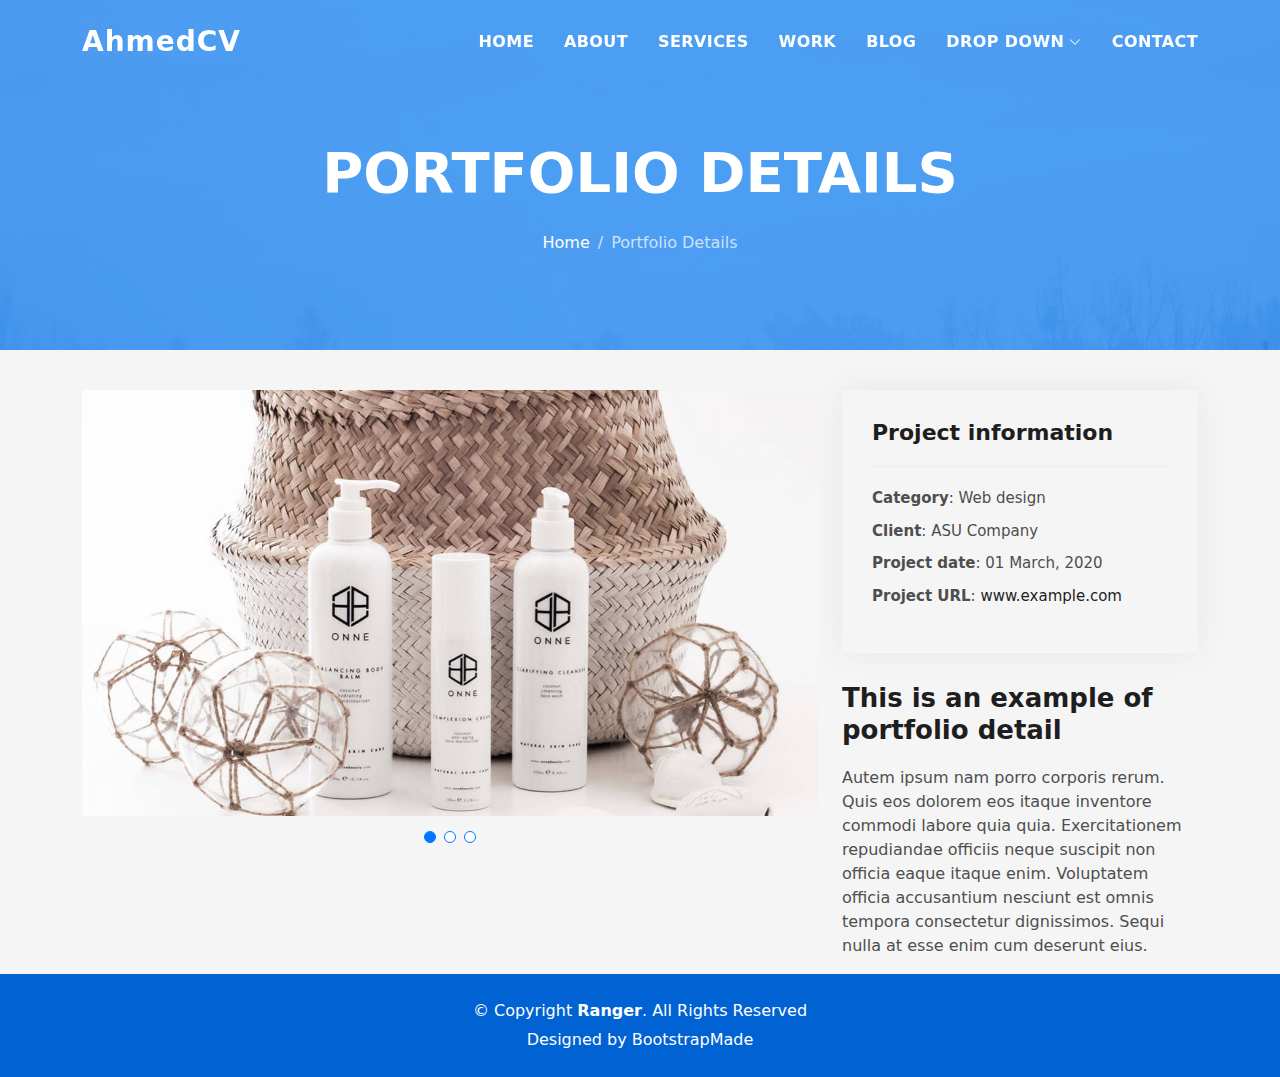
<file: portfolio-details.html>
<!DOCTYPE html>
<html lang="en">

<head>
  <meta charset="utf-8">
  <meta content="width=device-width, initial-scale=1.0" name="viewport">

  <title>AhmedCV - Portfolio Details</title>
  <meta content="" name="description">
  <meta content="" name="keywords">

  <!-- Favicons -->
  <link href="assets/img/favicon.png" rel="icon">
  <link href="assets/img/apple-touch-icon.png" rel="apple-touch-icon">

  <!-- Vendor CSS Files -->
  <link href="assets/vendor/bootstrap/css/bootstrap.min.css" rel="stylesheet">
  <link href="assets/vendor/bootstrap-icons/bootstrap-icons.css" rel="stylesheet">
  <link href="assets/vendor/glightbox/css/glightbox.min.css" rel="stylesheet">
  <link href="assets/vendor/swiper/swiper-bundle.min.css" rel="stylesheet">

  <!-- Template Main CSS File -->
  <link href="assets/css/style.css" rel="stylesheet">


</head>

<body>

  <!-- ======= Header ======= -->
  <header id="header" class="fixed-top">
    <div class="container d-flex align-items-center justify-content-between">

      <h1 class="logo"><a href="index.html">AhmedCV</a></h1>
      <!-- Uncomment below if you prefer to use an image logo -->
      <!-- <a href="index.html" class="logo"><img src="assets/img/logo.png" alt="" class="img-fluid"></a>-->

      <nav id="navbar" class="navbar">
        <ul>
          <li><a class="nav-link scrollto " href="#hero">Home</a></li>
          <li><a class="nav-link scrollto" href="#about">About</a></li>
          <li><a class="nav-link scrollto" href="#services">Services</a></li>
          <li><a class="nav-link scrollto " href="#work">Work</a></li>
          <li><a class="nav-link scrollto " href="#blog">Blog</a></li>
          <li class="dropdown"><a href="#"><span>Drop Down</span> <i class="bi bi-chevron-down"></i></a>
            <ul>
              <li><a href="#">Drop Down 1</a></li>
              <li class="dropdown"><a href="#"><span>Deep Drop Down</span> <i class="bi bi-chevron-right"></i></a>
                <ul>
                  <li><a href="#">Deep Drop Down 1</a></li>
                  <li><a href="#">Deep Drop Down 2</a></li>
                  <li><a href="#">Deep Drop Down 3</a></li>
                  <li><a href="#">Deep Drop Down 4</a></li>
                  <li><a href="#">Deep Drop Down 5</a></li>
                </ul>
              </li>
              <li><a href="#">Drop Down 2</a></li>
              <li><a href="#">Drop Down 3</a></li>
              <li><a href="#">Drop Down 4</a></li>
            </ul>
          </li>
          <li><a class="nav-link scrollto" href="#contact">Contact</a></li>
        </ul>
        <i class="bi bi-list mobile-nav-toggle"></i>
      </nav><!-- .navbar -->

    </div>
  </header><!-- End Header -->

  <div class="hero hero-single route bg-image" style="background-image: url(assets/img/overlay-bg.jpg)">
    <div class="overlay-mf"></div>
    <div class="hero-content display-table">
      <div class="table-cell">
        <div class="container">
          <h2 class="hero-title mb-4">Portfolio Details</h2>
          <ol class="breadcrumb d-flex justify-content-center">
            <li class="breadcrumb-item">
              <a href="#">Home</a>
            </li>
            <li class="breadcrumb-item active">Portfolio Details</li>
          </ol>
        </div>
      </div>
    </div>
  </div>

  <main id="main">

    <!-- ======= Portfolio Details Section ======= -->
    <section id="portfolio-details" class="portfolio-details">
      <div class="container">

        <div class="row gy-4">

          <div class="col-lg-8">
            <div class="portfolio-details-slider swiper">
              <div class="swiper-wrapper align-items-center">

                <div class="swiper-slide">
                  <img src="assets/img/portfolio-details-1.jpg" alt="">
                </div>

                <div class="swiper-slide">
                  <img src="assets/img/portfolio-details-2.jpg" alt="">
                </div>

                <div class="swiper-slide">
                  <img src="assets/img/portfolio-details-3.jpg" alt="">
                </div>

              </div>
              <div class="swiper-pagination"></div>
            </div>
          </div>

          <div class="col-lg-4">
            <div class="portfolio-info">
              <h3>Project information</h3>
              <ul>
                <li><strong>Category</strong>: Web design</li>
                <li><strong>Client</strong>: ASU Company</li>
                <li><strong>Project date</strong>: 01 March, 2020</li>
                <li><strong>Project URL</strong>: <a href="#">www.example.com</a></li>
              </ul>
            </div>
            <div class="portfolio-description">
              <h2>This is an example of portfolio detail</h2>
              <p>
                Autem ipsum nam porro corporis rerum. Quis eos dolorem eos itaque inventore commodi labore quia quia. Exercitationem repudiandae officiis neque suscipit non officia eaque itaque enim. Voluptatem officia accusantium nesciunt est omnis tempora consectetur dignissimos. Sequi nulla at esse enim cum deserunt eius.
              </p>
            </div>
          </div>

        </div>

      </div>
    </section><!-- End Portfolio Details Section -->

  </main><!-- End #main -->

  <!-- ======= Footer ======= -->
  <footer>
    <div class="container">
      <div class="row">
        <div class="col-sm-12">
          <div class="copyright-box">
            <p class="copyright">&copy; Copyright <strong>Ranger</strong>. All Rights Reserved</p>
            <div class="credits">
              <!--
              All the links in the footer should remain intact.
              You can delete the links only if you purchased the pro version.
              Licensing information: https://bootstrapmade.com/license/
              Purchase the pro version with working PHP/AJAX contact form: https://bootstrapmade.com/buy/?theme=DevFolio
            -->
              Designed by <a href="https://bootstrapmade.com/">BootstrapMade</a>
            </div>
          </div>
        </div>
      </div>
    </div>
  </footer><!-- End  Footer -->

  <div id="preloader"></div>
  <a href="#" class="back-to-top d-flex align-items-center justify-content-center"><i class="bi bi-arrow-up-short"></i></a>

  <!-- Vendor JS Files -->
  <script src="assets/vendor/purecounter/purecounter_vanilla.js"></script>
  <script src="assets/vendor/bootstrap/js/bootstrap.bundle.min.js"></script>
  <script src="assets/vendor/glightbox/js/glightbox.min.js"></script>
  <script src="assets/vendor/swiper/swiper-bundle.min.js"></script>
  <script src="assets/vendor/typed.js/typed.min.js"></script>
  <script src="assets/vendor/php-email-form/validate.js"></script>

  <!-- Template Main JS File -->
  <script src="assets/js/main.js"></script>

</body>

</html>
</file>
<file: assets/css/style.css>
/**
* Template Name: Ranger - v4.8.1
* Author: Ahmed
* License: Ahmed
*/

/*--------------------------------------------------------------
# General
--------------------------------------------------------------*/
body {
  background-color: #f5f5f5;
  color: #4e4e4e;
}

h1,
h2,
h3,
h4,
h5,
h6 {
  color: #1e1e1e;
}

a {
  color: #1e1e1e;
  text-decoration: none;
  transition: all 0.5s ease-in-out;
}

a:hover {
  color: #0078ff;
  text-decoration: none;
  transition: all 0.5s ease-in-out;
}

.p-r {
  position: relative;
}

.color-a {
  text-decoration: none;
  color: #0078ff;
}

.color-d {
  color: #f5f5f5;
}

.color-text-a {
  text-decoration: none;
  color: #4e4e4e;
}

.box-shadow,
.card-blog,
.work-box,
.service-box,
.paralax-mf {
  box-shadow: 0 13px 8px -10px rgba(0, 0, 0, 0.1);
}

.box-shadow-a,
.button:hover {
  text-decoration: none;
  box-shadow: 0 0 0 4px #cde1f8;
}

.display-5 {
  font-size: 2.5rem;
  font-weight: 300;
  line-height: 1.1;
}

.display-6 {
  font-size: 2rem;
  font-weight: 300;
  line-height: 1.1;
}

.avatar {
  width: 32px;
  height: 32px;
  margin-right: 4px;
  overflow: hidden;
}

.bg-image {
  background-repeat: no-repeat;
  background-attachment: fixed;
  background-size: cover;
  background-position: center center;
}

@media (max-width: 1024px) {
  .bg-image {
    background-attachment: scroll;
  }
}

.overlay-mf {
  background-color: #0078ff;
}

.overlay-mf {
  position: absolute;
  top: 0;
  left: 0px;
  padding: 0;
  height: 100%;
  width: 100%;
  opacity: 0.7;
}

.paralax-mf {
  position: relative;
  padding: 8rem 0;
}

.display-table {
  width: 100%;
  height: 100%;
  display: table;
}

.table-cell {
  display: table-cell;
  vertical-align: middle;
}

/*--/ Sections /--*/
.sect-4 {
  padding: 4rem 0;
}

.sect-pt4 {
  padding-top: 4rem;
}

.sect-mt4 {
  margin-top: 4rem;
}

/*--/ Title s /--*/
.title-s {
  font-weight: 600;
  color: #1e1e1e;
  font-size: 1.1rem;
}

/*--/ Title A /--*/
.title-box {
  margin-bottom: 4rem;
}

.title-a {
  text-decoration: none;
  font-size: 3rem;
  font-weight: bold;
  text-transform: uppercase;
}

.subtitle-a {
  text-decoration: none;
  color: #4e4e4e;
}

.line-mf {
  width: 40px;
  height: 5px;
  background-color: #0078ff;
  margin: 0 auto;
}

/*--/ Title Left /--*/
.title-box-2 {
  margin-bottom: 3rem;
}

.title-left {
  font-size: 2rem;
  position: relative;
}

.title-left:before {
  content: "";
  position: absolute;
  height: 3px;
  background-color: #0078ff;
  width: 100px;
  bottom: -12px;
}

/*------/ Box /------*/
.box-pl2 {
  padding-left: 2rem;
}

.box-shadow-full {
  padding: 3rem 1.25rem;
  position: relative;
  background-color: #fff;
  margin-bottom: 3rem;
  z-index: 2;
  box-shadow: 0 1px 1px 0 rgba(0, 0, 0, 0.06), 0 2px 5px 0 rgba(0, 0, 0, 0.2);
}

@media (min-width: 768px) {
  .box-shadow-full {
    padding: 3rem;
  }
}

/*------/ Socials /------*/
.socials {
  padding: 1.5rem 0;
}

.socials ul li {
  display: inline-block;
}

.socials .ico-circle {
  height: 40px;
  width: 40px;
  font-size: 1.2rem;
  border-radius: 50%;
  line-height: 1.6;
  margin: 0 15px 0 0;
  box-shadow: 0 0 0 3px #0078ff;
  transition: all 500ms ease;
}

.socials .ico-circle:hover {
  background-color: #0078ff;
  color: #fff;
  box-shadow: 0 0 0 3px #cde1f8;
  transition: all 500ms ease;
}

/*------/ Ul resect /------*/
.ul-resect,
.widget-tags ul,
.widget-sidebar .list-sidebar,
.box-comments .list-comments,
.blog-wrapper .post-meta ul,
.list-ico,
.socials ul {
  list-style: none;
  padding-left: 0;
  margin-bottom: 0;
}

.list-ico {
  line-height: 2;
}

.list-ico span {
  color: #0078ff;
  margin-right: 10px;
}

/*------/ Ico Circle /------*/
.ico-circle {
  height: 100px;
  width: 100px;
  font-size: 2rem;
  border-radius: 50%;
  line-height: 1.55;
  margin: 0 auto;
  text-align: center;
  box-shadow: 0 0 0 10px #0078ff;
  display: block;
}

/*------/ Owl Carousel /------*/
.owl-theme .owl-dots {
  text-align: center;
  margin-top: 18px;
}

.owl-theme .owl-dots .owl-dot {
  display: inline-block;
}

.owl-theme .owl-dots .owl-dot span {
  width: 18px;
  height: 7px;
  margin: 5px 5px;
  background: #cde1f8;
  border: 0px solid #cde1f8;
  display: block;
  transition: all 0.6s ease-in-out;
  cursor: pointer;
}

.owl-theme .owl-dots .owl-dot:hover span {
  background-color: #cde1f8;
}

.owl-theme .owl-dots .owl-dot.active span {
  background-color: #1B1B1B;
  width: 25px;
}

/*--/ Scrolltop s /--*/
.scrolltop-mf {
  position: relative;
  display: none;
}

.scrolltop-mf span {
  z-index: 999;
  position: fixed;
  width: 42px;
  height: 42px;
  background-color: #0078ff;
  opacity: 0.7;
  font-size: 1.6rem;
  line-height: 1.5;
  text-align: center;
  color: #fff;
  top: auto;
  left: auto;
  right: 30px;
  bottom: 50px;
  cursor: pointer;
  border-radius: 50%;
}

/*--------------------------------------------------------------
# Back to top button
--------------------------------------------------------------*/
.back-to-top {
  position: fixed;
  visibility: hidden;
  opacity: 0;
  right: 15px;
  bottom: 15px;
  z-index: 996;
  background: #0078ff;
  width: 40px;
  height: 40px;
  border-radius: 50px;
  transition: all 0.4s;
}

.back-to-top i {
  font-size: 28px;
  color: #fff;
  line-height: 0;
}

.back-to-top:hover {
  background: #298eff;
  color: #fff;
}

.back-to-top.active {
  visibility: visible;
  opacity: 1;
}

/*------/ Prelaoder /------*/
#preloader {
  position: fixed;
  top: 0;
  left: 0;
  right: 0;
  bottom: 0;
  z-index: 9999;
  overflow: hidden;
  background: #fff;
}

#preloader:before {
  content: "";
  position: fixed;
  top: calc(50% - 30px);
  left: calc(50% - 30px);
  border: 6px solid #f2f2f2;
  border-top: 6px solid #0078ff;
  border-radius: 50%;
  width: 60px;
  height: 60px;
  -webkit-animation: animate-preloader 1s linear infinite;
  animation: animate-preloader 1s linear infinite;
}

@-webkit-keyframes animate-preloader {
  0% {
    transform: rotate(0deg);
  }

  100% {
    transform: rotate(360deg);
  }
}

@keyframes animate-preloader {
  0% {
    transform: rotate(0deg);
  }

  100% {
    transform: rotate(360deg);
  }
}

/*------/ Button /------*/
.button {
  display: inline-block;
  padding: 0.3rem 0.6rem;
  text-align: center;
  vertical-align: middle;
  -webkit-user-select: none;
  -moz-user-select: none;
  user-select: none;
  font-size: 1rem;
  border-radius: 0.3rem;
  border: 1px solid transparent;
  transition: all 500ms ease;
  cursor: pointer;
}

.button:focus {
  outline: 0;
}

.button:hover {
  background-color: #0062d3;
  color: #fff;
  transition: all 500ms ease;
}

.button-a {
  text-decoration: none;
  background-color: #0078ff;
  color: #fff;
  border-color: #cde1f8;
}

.button-big {
  padding: 0.9rem 2.3rem;
  font-size: 1.2rem;
}

.button-rouded {
  border-radius: 5rem;
}

.btn-lg {
  padding: 0.5rem 1rem;
  font-size: 1.25rem;
  line-height: 1.5;
  border-radius: 0.3rem;
}

/*--------------------------------------------------------------
# Header
--------------------------------------------------------------*/
#header {
  transition: all 0.5s;
  z-index: 997;
  padding: 20px 0;
}

#header .logo {
  font-size: 28px;
  margin: 0;
  padding: 0;
  font-weight: 600;
  letter-spacing: 1px;
}

#header .logo a {
  color: #fff;
}

#header .logo img {
  max-height: 40px;
}

#header.header-scrolled {
  background: rgba(0, 0, 0, 0.9);
  padding: 12px 0;
}

/*--------------------------------------------------------------
# Navigation Menu
--------------------------------------------------------------*/
/**
* Desktop Navigation 
*/
.navbar {
  padding: 0;
}

.navbar ul {
  margin: 0;
  padding: 0;
  display: flex;
  list-style: none;
  align-items: center;
}

.navbar li {
  position: relative;
}

.navbar>ul>li {
  white-space: nowrap;
  padding: 10px 0 10px 30px;
}

.navbar a,
.navbar a:focus {
  display: flex;
  align-items: center;
  justify-content: space-between;
  color: #fff;
  font-size: 16px;
  font-weight: 600;
  padding: 0;
  white-space: nowrap;
  transition: 0.3s;
  letter-spacing: 0.4px;
  position: relative;
  text-transform: uppercase;
}

.navbar a i,
.navbar a:focus i {
  font-size: 12px;
  line-height: 0;
  margin-left: 5px;
}

.navbar>ul>li>a:before {
  content: "";
  position: absolute;
  width: 100%;
  height: 2px;
  bottom: -6px;
  left: 0;
  width: 0;
  background-color: #fff;
  visibility: hidden;
  transition: all 0.3s ease-in-out 0s;
}

.navbar a:hover:before,
.navbar li:hover>a:before,
.navbar .active:before {
  visibility: visible;
  width: 80%;
}

.navbar a:hover,
.navbar .active,
.navbar .active:focus,
.navbar li:hover>a {
  color: #fff;
}

.navbar .dropdown ul {
  display: block;
  position: absolute;
  left: 30px;
  top: calc(100% + 30px);
  margin: 0;
  padding: 10px 0;
  z-index: 99;
  opacity: 0;
  visibility: hidden;
  background: #fff;
  box-shadow: 0px 0px 30px rgba(127, 137, 161, 0.25);
  transition: 0.3s;
}

.navbar .dropdown ul li {
  min-width: 200px;
}

.navbar .dropdown ul a {
  padding: 10px 20px;
  font-size: 14px;
  text-transform: none;
  color: #4e4e4e;
}

.navbar .dropdown ul a i {
  font-size: 12px;
}

.navbar .dropdown ul a:hover,
.navbar .dropdown ul .active:hover,
.navbar .dropdown ul li:hover>a {
  color: #0078ff;
}

.navbar .dropdown:hover>ul {
  opacity: 1;
  top: 100%;
  visibility: visible;
}

.navbar .dropdown .dropdown ul {
  top: 0;
  left: calc(100% - 30px);
  visibility: hidden;
}

.navbar .dropdown .dropdown:hover>ul {
  opacity: 1;
  top: 0;
  left: 100%;
  visibility: visible;
}

@media (max-width: 1366px) {
  .navbar .dropdown .dropdown ul {
    left: -90%;
  }

  .navbar .dropdown .dropdown:hover>ul {
    left: -100%;
  }
}

/**
* Mobile Navigation 
*/
.mobile-nav-toggle {
  color: #fff;
  font-size: 28px;
  cursor: pointer;
  display: none;
  line-height: 0;
  transition: 0.5s;
}

@media (max-width: 991px) {
  .mobile-nav-toggle {
    display: block;
  }

  .navbar ul {
    display: none;
  }
}

.navbar-mobile {
  position: fixed;
  overflow: hidden;
  top: 0;
  right: 0;
  left: 0;
  bottom: 0;
  background: rgba(78, 78, 78, 0.9);
  transition: 0.3s;
  z-index: 999;
}

.navbar-mobile .mobile-nav-toggle {
  position: absolute;
  top: 15px;
  right: 15px;
}

.navbar-mobile ul {
  display: block;
  position: absolute;
  top: 55px;
  right: 15px;
  bottom: 15px;
  left: 15px;
  padding: 10px 0;
  background-color: #fff;
  overflow-y: auto;
  transition: 0.3s;
}

.navbar-mobile>ul>li {
  padding: 0;
}

.navbar-mobile a:hover:before,
.navbar-mobile li:hover>a:before,
.navbar-mobile .active:before {
  visibility: hidden;
}

.navbar-mobile a,
.navbar-mobile a:focus {
  padding: 10px 20px;
  font-size: 15px;
  color: #4e4e4e;
}

.navbar-mobile a:hover,
.navbar-mobile .active,
.navbar-mobile li:hover>a {
  color: #0078ff;
}

.navbar-mobile .getstarted,
.navbar-mobile .getstarted:focus {
  margin: 15px;
}

.navbar-mobile .dropdown ul {
  position: static;
  display: none;
  margin: 10px 20px;
  padding: 10px 0;
  z-index: 99;
  opacity: 1;
  visibility: visible;
  background: #fff;
  box-shadow: 0px 0px 30px rgba(127, 137, 161, 0.25);
}

.navbar-mobile .dropdown ul li {
  min-width: 200px;
}

.navbar-mobile .dropdown ul a {
  padding: 10px 20px;
}

.navbar-mobile .dropdown ul a i {
  font-size: 12px;
}

.navbar-mobile .dropdown ul a:hover,
.navbar-mobile .dropdown ul .active:hover,
.navbar-mobile .dropdown ul li:hover>a {
  color: #0078ff;
}

.navbar-mobile .dropdown>.dropdown-active {
  display: block;
}

/*--------------------------------------------------------------
# Hero Section
--------------------------------------------------------------*/
.hero {
  height: 100vh;
  position: relative;
  color: #fff;
}

.hero .hero-content {
  text-align: center;
  position: absolute;
}

.hero .overlay-itro {
  background-color: rgba(0, 0, 0, 0.6);
  position: absolute;
  top: 0;
  left: 0px;
  padding: 0;
  height: 100%;
  width: 100%;
  opacity: 0.9;
}

.hero .hero-title {
  color: #fff;
  font-weight: 600;
  font-size: 3rem;
}

@media (min-width: 768px) {
  .hero .hero-title {
    font-size: 4.5rem;
  }
}

.hero .hero-subtitle {
  font-size: 1.5rem;
  font-weight: 600;
}

@media (min-width: 768px) {
  .hero .hero-subtitle {
    font-size: 2.5rem;
  }
}

.hero .text-slider-items {
  display: none;
}

.hero-single {
  height: 350px;
}

.hero-single .hero-content {
  margin-top: 30px;
}

.hero-single .hero-title {
  text-transform: uppercase;
  font-size: 3rem;
}

@media (min-width: 768px) {
  .hero-single .hero-title {
    font-size: 3.5rem;
  }
}

.hero-single .breadcrumb {
  background-color: transparent;
  color: #0078ff;
}

.hero-single .breadcrumb .breadcrumb-item:before {
  color: #cde1f8;
}

.hero-single .breadcrumb .breadcrumb-item.active {
  color: #cde1f8;
}

.hero-single .breadcrumb a {
  color: #fff;
}

/*--------------------------------------------------------------
# About
--------------------------------------------------------------*/
.about-mf .box-shadow-full {
  padding-top: 4rem;
  padding-bottom: 4rem;
}

.about-mf .about-img {
  margin-bottom: 2rem;
}

.about-mf .about-img img {
  margin-left: 10px;
}

@media (min-width: 767px) {
  .about-mf .box-pl2 {
    margin-top: 3rem;
    padding-left: 0rem;
  }
}

.skill-mf span {
  color: #4e4e4e;
}

.skill-mf .progress {
  background-color: #cde1f8;
  margin: 0.5rem 0 1.2rem 0;
  border-radius: 0;
  height: 0.7rem;
}

.skill-mf .progress .progress-bar {
  height: 0.7rem;
  background-color: #0078ff;
}

/*--------------------------------------------------------------
# Services
--------------------------------------------------------------*/
.service-box {
  background-color: #fff;
  padding: 2.5rem 1.3rem;
  border-radius: 1rem;
  margin-bottom: 3rem;
  text-align: center;
}

.service-box:hover .ico-circle {
  transition: all 500ms ease;
  color: #fff;
  background-color: #0078ff;
  box-shadow: 0 0 0 10px #cde1f8;
}

.service-box .service-ico {
  margin-bottom: 1rem;
  color: #1e1e1e;
}

.service-box .ico-circle {
  transition: all 500ms ease;
  display: inline-flex;
  align-items: center;
  justify-content: center;
}

.service-box .ico-circle i {
  line-height: 0;
  font-size: 40px;
}

.service-box .s-title {
  font-size: 1.4rem;
  text-transform: uppercase;
  text-align: center;
  padding: 0.4rem 0;
}

.service-box .s-description {
  color: #4e4e4e;
}

/*--------------------------------------------------------------
# Counter
--------------------------------------------------------------*/
.counter-box {
  color: #fff;
  text-align: center;
}

@media (min-width: 577px) {
  .counter-box {
    margin-bottom: 1.8rem;
  }
}

.counter-ico {
  margin-bottom: 1rem;
}

.counter-ico .ico-circle {
  height: 60px;
  width: 60px;
  line-height: 1.5;
  box-shadow: 0 0 0 10px #cde1f8;
}

.counter-num .counter {
  font-size: 2rem;
  margin-bottom: 0;
}

/*--------------------------------------------------------------
# Portfolio
--------------------------------------------------------------*/
.work-box {
  margin-bottom: 3rem;
  -webkit-backface-visibility: hidden;
  backface-visibility: hidden;
  background-color: #fff;
}

.work-box:hover img {
  transform: scale(1.3);
}

.work-img {
  display: block;
  overflow: hidden;
}

.work-img img {
  transition: all 1s;
}

.work-content {
  padding: 2rem 3% 1rem 4%;
}

.work-content .w-more {
  color: #4e4e4e;
  font-size: 0.8rem;
}

.work-content .w-more .w-ctegory {
  color: #0078ff;
}

.work-content .w-like {
  font-size: 2.5rem;
  color: #0078ff;
  float: right;
}

.work-content .w-like a {
  color: #0078ff;
}

.work-content .w-like .num-like {
  font-size: 0.7rem;
}

.w-title {
  font-size: 1.2rem;
}

/*--------------------------------------------------------------
# Portfolio Details
--------------------------------------------------------------*/
.portfolio-details {
  padding-top: 40px;
}

.portfolio-details .portfolio-details-slider img {
  width: 100%;
}

.portfolio-details .portfolio-details-slider .swiper-pagination {
  margin-top: 20px;
  position: relative;
}

.portfolio-details .portfolio-details-slider .swiper-pagination .swiper-pagination-bullet {
  width: 12px;
  height: 12px;
  background-color: #fff;
  opacity: 1;
  border: 1px solid #0078ff;
}

.portfolio-details .portfolio-details-slider .swiper-pagination .swiper-pagination-bullet-active {
  background-color: #0078ff;
}

.portfolio-details .portfolio-info {
  padding: 30px;
  box-shadow: 0px 0 30px rgba(78, 78, 78, 0.08);
}

.portfolio-details .portfolio-info h3 {
  font-size: 22px;
  font-weight: 700;
  margin-bottom: 20px;
  padding-bottom: 20px;
  border-bottom: 1px solid #eee;
}

.portfolio-details .portfolio-info ul {
  list-style: none;
  padding: 0;
  font-size: 15px;
}

.portfolio-details .portfolio-info ul li+li {
  margin-top: 10px;
}

.portfolio-details .portfolio-description {
  padding-top: 30px;
}

.portfolio-details .portfolio-description h2 {
  font-size: 26px;
  font-weight: 700;
  margin-bottom: 20px;
}

.portfolio-details .portfolio-description p {
  padding: 0;
}

/*--------------------------------------------------------------
# Testimonials
--------------------------------------------------------------*/
.testimonial-box {
  color: #fff;
  text-align: center;
}

.testimonial-box .author-test {
  margin-top: 1rem;
}

.testimonial-box .author-test img {
  margin: 0 auto;
}

.testimonial-box .author {
  color: #fff;
  text-transform: uppercase;
  font-weight: 600;
  margin: 1rem 0;
  display: block;
  font-size: 1.4rem;
}

.testimonial-box .comit {
  font-size: 2rem;
  color: #0078ff;
  background-color: #fff;
  width: 52px;
  height: 52px;
  display: block;
  margin: 0 auto;
  border-radius: 50%;
  line-height: 1.6;
}

@media (min-width: 768px) {
  .testimonial-box .description {
    padding: 0 5rem;
  }
}

@media (min-width: 992px) {
  .testimonial-box .description {
    padding: 0 8rem;
  }
}

@media (min-width: 1200px) {
  .testimonial-box .description {
    padding: 0 13rem;
  }
}

.swiper-pagination {
  margin-top: 20px;
  position: relative;
}

.swiper-pagination .swiper-pagination-bullet {
  width: 12px;
  height: 12px;
  background-color: rgba(255, 255, 255, 0.4);
  opacity: 1;
}

.swiper-pagination .swiper-pagination-bullet-active {
  background-color: #fff;
}

/*--------------------------------------------------------------
# Contact
--------------------------------------------------------------*/
.footer-paralax {
  padding: 4rem 0 0 0;
}

.contact-mf {
  margin-top: 4rem;
}

@media (min-width: 767px) {
  .contact-mf .box-pl2 {
    margin-top: 3rem;
    padding-left: 0rem;
  }
}

.php-email-form .error-message {
  display: none;
  color: #fff;
  background: #ed3c0d;
  text-align: center;
  padding: 15px;
  font-weight: 600;
}

.php-email-form .sent-message {
  display: none;
  color: #fff;
  background: #18d26e;
  text-align: center;
  padding: 15px;
  font-weight: 600;
}

.php-email-form .loading {
  display: none;
  background: #fff;
  text-align: center;
  padding: 15px;
}

.php-email-form .loading:before {
  content: "";
  display: inline-block;
  border-radius: 50%;
  width: 24px;
  height: 24px;
  margin: 0 10px -6px 0;
  border: 3px solid #18d26e;
  border-top-color: #eee;
  -webkit-animation: animate-loading 1s linear infinite;
  animation: animate-loading 1s linear infinite;
}

.php-email-form input,
.php-email-form textarea {
  border-radius: 0;
  box-shadow: none;
  font-size: 14px;
}

.php-email-form input:focus,
.php-email-form textarea:focus {
  border-color: #0078ff;
}

.php-email-form input {
  padding: 10px 15px;
}

.php-email-form textarea {
  padding: 12px 15px;
  margin-bottom: 0;
}

.php-email-form button[type=submit] {
  background: #0078ff;
  border: 0;
  padding: 10px 24px;
  color: #fff;
  transition: 0.4s;
}

.php-email-form button[type=submit]:hover {
  background: #3393ff;
}

@-webkit-keyframes animate-loading {
  0% {
    transform: rotate(0deg);
  }

  100% {
    transform: rotate(360deg);
  }
}

@keyframes animate-loading {
  0% {
    transform: rotate(0deg);
  }

  100% {
    transform: rotate(360deg);
  }
}

/*--------------------------------------------------------------
# Blog
--------------------------------------------------------------*/
@media (min-width: 767px) {
  .card-blog {
    margin-bottom: 3rem;
  }
}

.card-blog .card-body {
  position: relative;
}

.card-blog .card-category-box {
  position: absolute;
  text-align: center;
  top: -16px;
  left: 15px;
  right: 15px;
  line-height: 25px;
  overflow: hidden;
}

.card-blog .card-category {
  display: inline-block;
  color: #fff;
  padding: 0 15px 5px;
  overflow: hidden;
  background-color: #0078ff;
  border-radius: 4px;
}

.card-blog .card-category .category {
  color: #fff;
  display: inline-block;
  text-transform: uppercase;
  font-size: 0.7rem;
  letter-spacing: 0.1px;
  margin-bottom: 0;
}

.card-blog .card-title {
  font-size: 1.3rem;
  margin-top: 0.6rem;
}

.card-blog .card-description {
  color: #4e4e4e;
}

.card-blog .post-author {
  display: inline-block;
}

.card-blog .post-date {
  color: #4e4e4e;
  display: inline-block;
  float: right;
}

/*--------------------------------------------------------------
# Blog Single
--------------------------------------------------------------*/
.post-box,
.form-comments,
.box-comments,
.widget-sidebar {
  padding: 2rem;
  background-color: #fff;
  margin-bottom: 3rem;
}

@media (min-width: 768px) {

  .post-box,
  .form-comments,
  .box-comments,
  .widget-sidebar {
    padding: 3rem;
  }
}

.blog-wrapper .article-title {
  font-size: 1.5rem;
}

@media (min-width: 768px) {
  .blog-wrapper .article-title {
    font-size: 1.9rem;
  }
}

.blog-wrapper .post-meta {
  margin: 1rem 0;
}

.blog-wrapper .post-meta ul {
  border-left: 4px solid #0078ff;
  margin-top: 1rem;
}

.blog-wrapper .post-meta ul li {
  display: inline-block;
  margin-left: 15px;
}

.blog-wrapper .post-meta ul a {
  color: #0078ff;
}

.blog-wrapper .post-meta ul span {
  color: #1e1e1e;
}

.blog-wrapper .blockquote {
  border-left: 4px solid #0078ff;
  padding: 18px;
  font-style: italic;
}

/*------/ Comments /------*/
.box-comments .list-comments li {
  padding-bottom: 40px;
}

.box-comments .list-comments .comment-avatar {
  display: table-cell;
  vertical-align: top;
}

.box-comments .list-comments .comment-avatar img {
  width: 80px;
  height: 80px;
}

.box-comments .list-comments .comment-author {
  font-size: 1.3rem;
}

@media (min-width: 768px) {
  .box-comments .list-comments .comment-author {
    font-size: 1.5rem;
  }
}

.box-comments .list-comments .comment-details {
  display: table-cell;
  vertical-align: top;
  padding-left: 25px;
}

.box-comments .list-comments a {
  color: #0078ff;
}

.box-comments .list-comments span {
  color: #1e1e1e;
  font-style: italic;
}

.box-comments .comment-children {
  margin-left: 40px;
}

/*------/ Sidebar /------*/
.widget-sidebar .sidebar-title {
  font-size: 1.6rem;
  font-weight: 600;
  border-left: 5px solid #0078ff;
  padding-left: 15px;
  text-transform: uppercase;
  margin-bottom: 1.5rem;
}

.widget-sidebar .list-sidebar li {
  position: relative;
  padding: 6px 0 6px 24px;
}

.widget-sidebar .list-sidebar li:before {
  position: absolute;
  content: "";
  width: 10px;
  height: 1px;
  left: 0;
  background-color: #0078ff;
  top: 20px;
}

.sidebar-search input {
  background-color: #fff;
  border-radius: 0;
  transition: all 0.5s ease-in-out;
}

.sidebar-search .btn-search {
  background-color: #0078ff;
  border-color: #0078ff;
  border-radius: 0;
  padding-left: 20px;
  padding-right: 20px;
}

.widget-tags ul li {
  display: inline-block;
  background-color: #0078ff;
  padding: 0.2rem 0.6rem;
  margin-bottom: 0.5rem;
  border-radius: 15px;
}

.widget-tags ul li a {
  color: #fff;
}

/*--------------------------------------------------------------
# Footer
--------------------------------------------------------------*/
footer {
  text-align: center;
  color: #fff;
  padding: 25px 0;
  background: #0062d3;
}

footer .copyright {
  margin-bottom: 0.3rem;
}

footer .credits {
  margin-bottom: 0;
}

footer .credits a {
  color: #fff;
}
</file>
